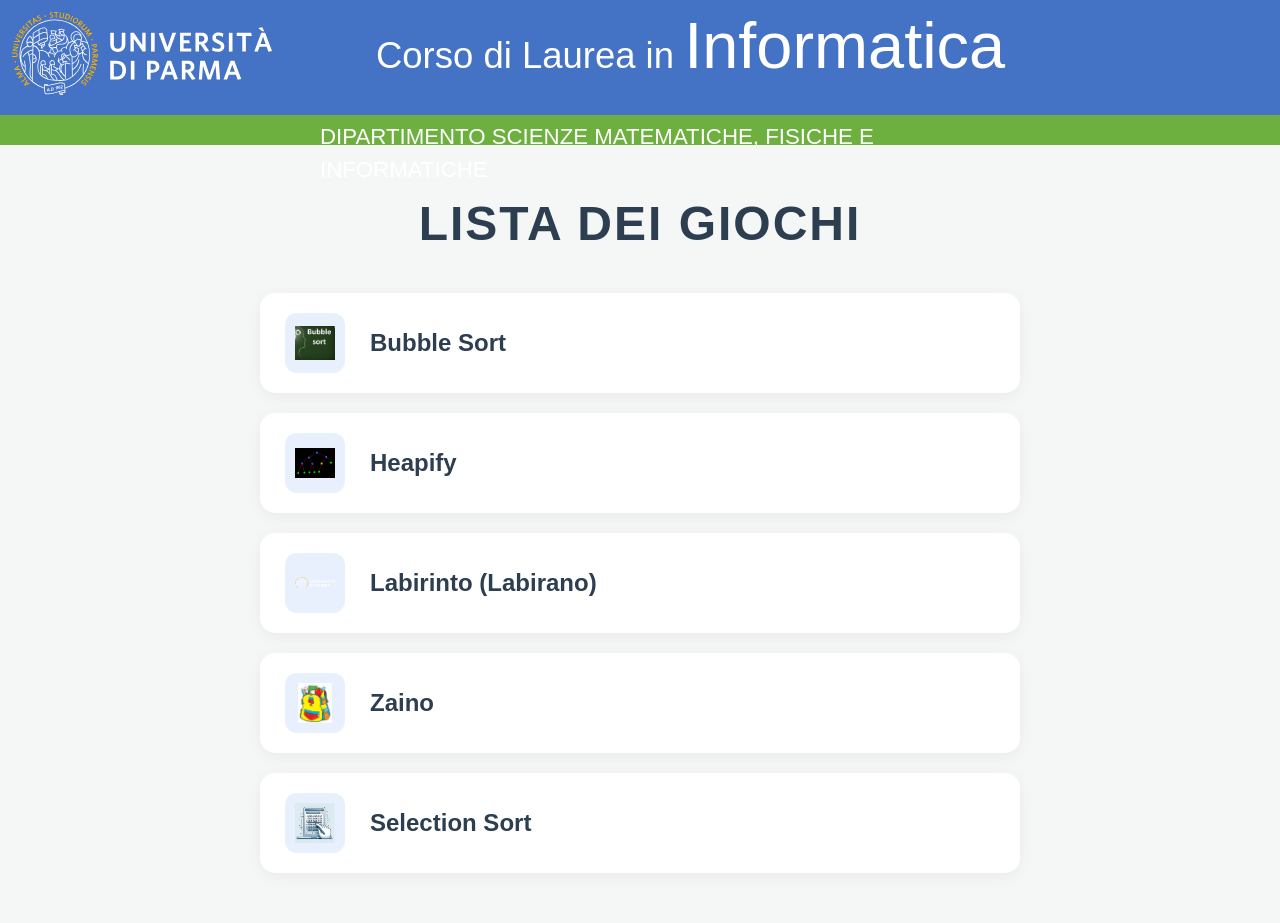
<file: index.html>
<!DOCTYPE html>
<html lang="en">
<head>
    <meta charset="UTF-8">
    <meta name="viewport" content="width=device-width, initial-scale=1.0">
    <meta http-equiv="X-UA-Compatible" content="IE=edge">
    <title>Sfida l'algoritmo</title>
      <link
      rel="icon"
      type="image/ico"
      href="https://francescorosi3.github.io/NotteRicercatori/logo%20-%20Copia.png"
    />
    <link rel="stylesheet" href="./Sfida l&#39;algoritmo_files/css" />
    <script src="./Sfida l&#39;algoritmo_files/jquery-3.6.0.min.js.download"></script>
    <script src="./Sfida l&#39;algoritmo_files/jquery-ui.js.download"></script>
    <link href="https://cdn.jsdelivr.net/npm/bootstrap@5.3.8/dist/css/bootstrap.min.css" rel="stylesheet" integrity="sha384-sRIl4kxILFvY47J16cr9ZwB07vP4J8+LH7qKQnuqkuIAvNWLzeN8tE5YBujZqJLB" crossorigin="anonymous">
    <link rel="stylesheet" href="sfida.css">
</head>
<body>
    <header>
      <div id="cont">
        <a
          href="./index.html"
        >
          <img
            id="id_logo"
            src="./Sfida l&#39;algoritmo_files/logo.svg"
            style="width: 260px"
          />
        </a>
        <p id="uno" style="margin-top: 5px">
          Corso di Laurea in <span id="due"> Informatica</span>
        </p>
      </div>
    </header>
     <div class="subheader">
      <span>DIPARTIMENTO SCIENZE MATEMATICHE, FISICHE E INFORMATICHE</span>
    </div>
        <!-- start here -->
    <div class="container">
   <div class="title"><h1>Lista dei giochi</h1></div>
   <div class="game-list">
    <div class="game-item" id="bubble">
        <div class="icon-container">
            <img src="./BUBBLE SORT_files/Pasted image.png" alt="Bubble Sort">
        </div>
        <span class="game-name">Bubble Sort</span>
    </div>
    
    <div class="game-item" id="heap">
        <div class="icon-container">
            <img src="./HEAP SORT_files/Pasted image.png" alt="Heap Sort">
        </div>
        <span class="game-name">Heapify</span>
    </div>

    <div class="game-item" id="labirano">
        <div class="icon-container">
            <img src="./labirinto/icons/logo.svg" alt="Labirano">
        </div>
        <span class="game-name">Labirinto (Labirano)</span>
    </div>

    <div class="game-item" id="zaino">
        <div class="icon-container">
            <img src="./Zaino_Game/Pasted image.png" alt="Zaino Game">
        </div>
        <span class="game-name">Zaino</span>
    </div>

    <div class="game-item" id="selection">
        <div class="icon-container">
            <img src="./SELECTION SORT_files/Screenshot from 2025-12-06 21-57-52.png" alt="Selection Sort">
        </div>
        <span class="game-name">Selection Sort</span>
    </div>
</div>

      

   </div>
      <!-- end here  -->

    

    <script src="./sfida.js" ></script>
</body>
</html>
</file>
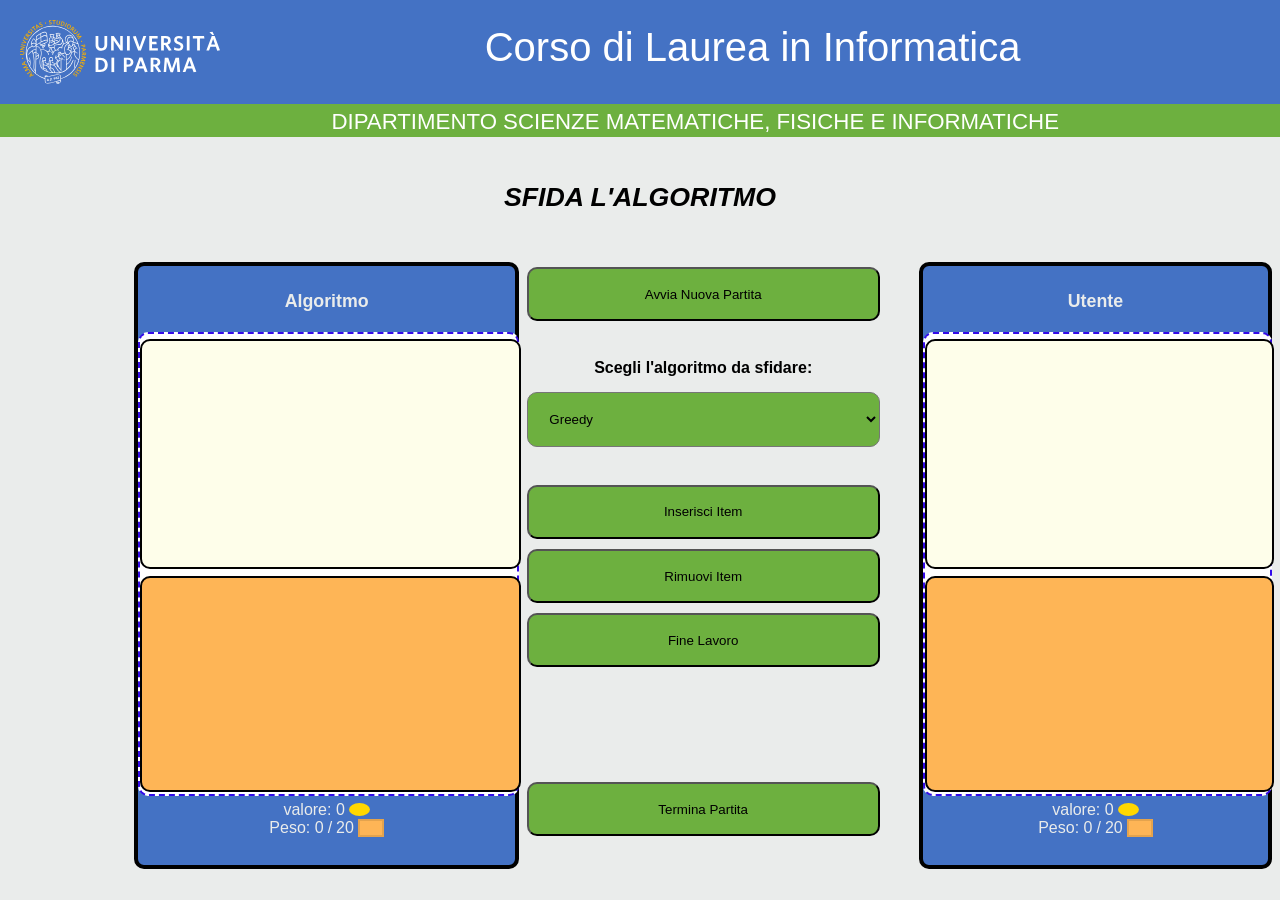
<file: Zaino_Game/index.html>
<!DOCTYPE html>
<html>
    <head>
        <title>Problema dello zaino</title>
        <meta charset="UTF-8">
        <link rel="stylesheet" href="index.css">
        <link rel="stylesheet" href="style.css">
    </head>


    <body>
        
        <header>
            <div id="cont">
                <a href="../index.html">
                    <img id="id_logo" src="assets/img/logo.svg">
                </a>  
            </div>    
            <div id="univ" style="text-align:center">
                    Corso di Laurea in Informatica 
            </div>    
            
        
        </header>

        <div class="subheader">

            DIPARTIMENTO SCIENZE MATEMATICHE, FISICHE E INFORMATICHE

        </div>

        <div class="title">SFIDA L'ALGORITMO</div>
        


        <div class="container">

            <div class="player-section" id="algo-section">
                <h2>Algoritmo</h2>

                <div class="game-space" id="space-algo">
                    <div class="itemContainer" id="algo-items"></div>
                    <div class="backpack" id="algo-backpack"></div>
                </div>

                <div class="info-panel">
                    valore: <span class="valori-display"><span id="algo-value">0</span><span class="coin"></span></span><br>
                    Peso: <span class="valori-display"><span id="algo-weight">0</span> / <span id="max-weight">20</span><span class="peso-cell"></span></span>
                </div>
            </div>

            <div class="controls">
                
                <button id="start-game">Avvia Nuova Partita</button><br>
                <label for="algorithmSelect" style="font-weight: bold; display: block; margin-bottom: 5px;">
                    Scegli l'algoritmo da sfidare:
                </label>
                <select id="algorithmSelect">
                    <option value="greedy">Greedy</option>
                    <option value="dp">Programmazione Dinamica</option>
                    <!--<option value="branch_bound">Branch and Bound</option>-->
                </select><br>
                
                <button id="insert-item">Inserisci Item</button>
                <button id="remove-item">Rimuovi Item</button>
                <button id="end-work">Fine Lavoro</button>    
                <div class="message">
                    <div id="message1"><p></p></div>
                    <div id="game-results"><p ></p></div>
                </div>
                <button id="endGame">Termina Partita</button>
            </div>

            <div class="player-section" id="user-section">
                <h2>Utente</h2>

                <div class="game-space" id="space-user">
                    <div class="itemContainer" id="user-items"></div>
                    <div class="backpack" id="user-backpack"></div>
                </div>

                <div class="info-panel">
                    valore: <span class="valori-display"><span id="user-value">0</span><span class="coin"></span></span><br>
                    Peso: <span class="valori-display"><span id="user-weight">0</span> / <span id="max-weight">20</span><span class="peso-cell"></span></span>
                </div>

            </div>
        </div>      
        
        
        <script src="main.js"></script>

    </body>
    
</html>
</file>
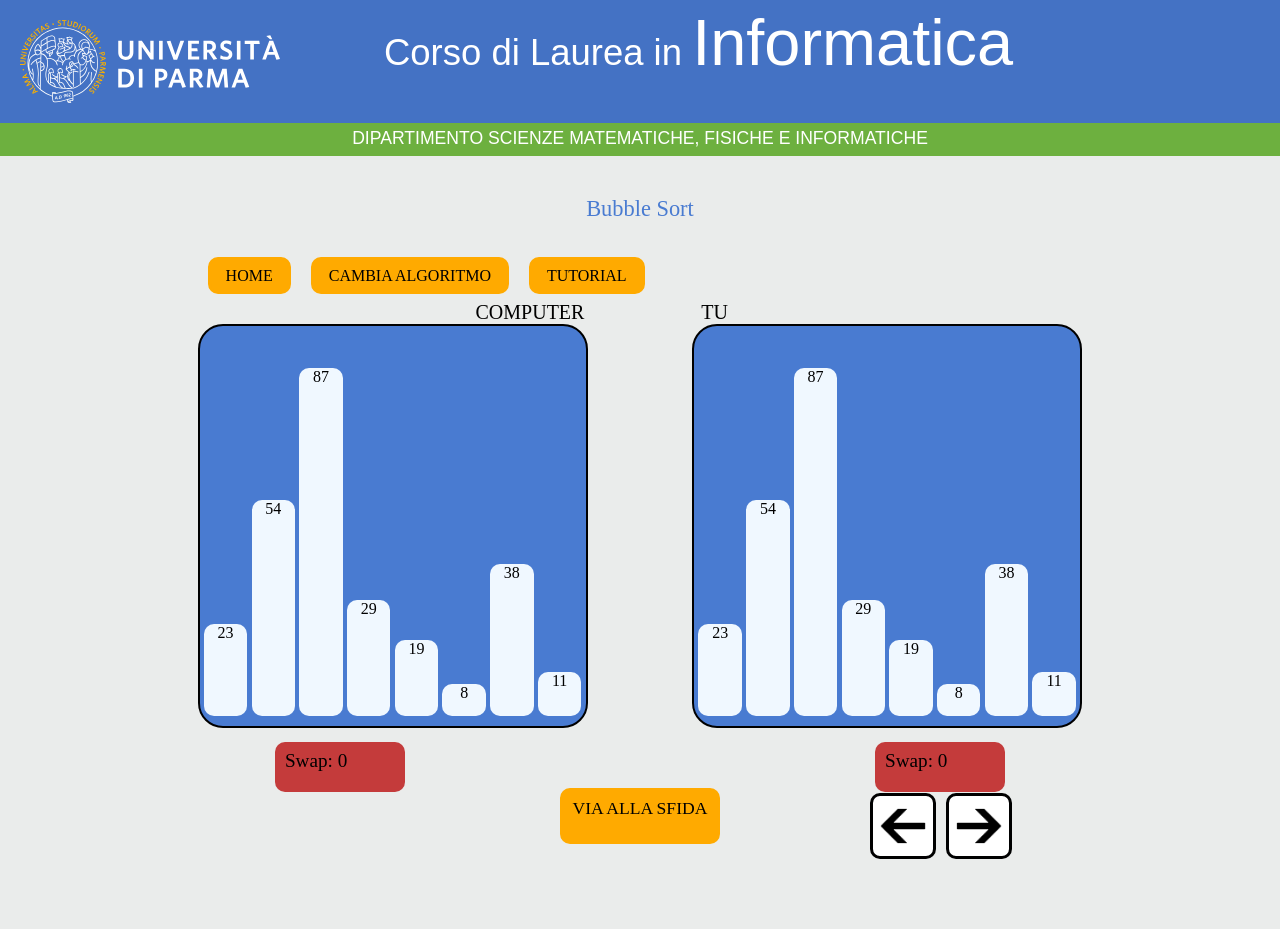
<file: BUBBLE SORT_files/BUBBLE SORT.html>
<!DOCTYPE html>
<!-- saved from url=(0070)https://francescorosi3.github.io/NotteRicercatori/grid/bubblesort.html -->
<html><head><meta http-equiv="Content-Type" content="text/html; charset=UTF-8"> 
        <title>BUBBLE SORT</title>
        
        <link rel="icon" type="image/ico" href="https://francescorosi3.github.io/NotteRicercatori/logo%20-%20Copia.png">
        <link rel="stylesheet" href="gioco.css">
        <link rel="stylesheet" href="stileHeader.css">

        <!-- <link rel="stylesheet" href="stileIndex.css">
        <link rel="stylesheet" href="stileGioco.css"> -->
        <link rel="stylesheet" href="css">
        <script src="jquery-3.6.0.min.js.download"></script>
        <script src="jquery-ui.js.download"></script>
    </head>
    <body cz-shortcut-listen="true" data-new-gr-c-s-check-loaded="14.1264.0" data-gr-ext-installed="">
        <header>
            <div id="cont">
                <a href="../index.html">
                    <img id="id_logo" src="logo.svg" style="width: 260px;">
                </a>                        
                <p id="uno" style="margin-top: 5px;"> Corso di Laurea in <span id="due"> Informatica</span></p>
            </div>
        </header>
        <div class="subheader"><span>DIPARTIMENTO SCIENZE MATEMATICHE, FISICHE E INFORMATICHE</span></div>

        <!-- //////////////        elementi aggiuntivi    ////////////////////////////////////////////// -->
        <div id="vai" class="vai_pc" style="display: none;"> VIA!</div>
        <p id="wait" style="height:1px; width:1px; position:absolute;"></p>

        <div class="tutorial" id="t1" style="margin-left: 772.5px; display: none;"> 
            <div class="tutorial_header">
                Tutorial
                <button class="chiudi"> X </button>
            </div>

            <div class="tutorialcontainer">
                <div class="testotutorial" style="font-size:1.5ch;">
                    <p></p>
                    Clicca su uno degli elementi del riquadro con scritto TU
                    <p>Poi Clicca sulle frecce <img src="frecciasx.png" style="width:24px;"><img src="freccia1.png" style="width:24px;"> per spostarlo, </p>
                    <p>oppure premi i pulsanti sulla tastiera del tuo pc</p>
                </div>
                <div class="fototutorial">
                    <img src="tutorial1.gif" style="width:100%;">
                </div>
                <div class="avantitutorial"><button class="avanti"> AVANTI </button></div>
                <div class="indietrotutorial"><button class="indietro"> INDIETRO </button></div>
            </div>


        </div>

        <div class="tutorial" id="t2" style="margin-left: 772.5px; display: none;"> 
            <div class="tutorial_header">
                Tutorial
                <button class="chiudi"> X </button>
            </div>

            <div class="tutorialcontainer">
                <div class="testotutorial">
                    <p>L'obiettivo è quello di ordinare gli elementi in ordine dal più piccolo al più grande prima che lo faccia il computer</p>
                    <p>Premi VIA ALLA SFIDA per iniziare la sfida contro l'algoritmo</p> 
                    <p>Vince chi impiega meno mosse [swap]. </p>
                    <br> Buon Divertimento!
                </div>
                <div class="fototutorial">
                    <img src="ordinato.png" style="width:100%;border-radius:15px;padding-top:35px;">
                </div>
                <div class="avantitutorial" style="padding-top:105px;"><button class="gioca"> GIOCA </button></div>
                <div class="indietrotutorial" style="padding-top:105px;"><button class="indietro"> INDIETRO </button></div>
            </div>

        </div>

        <div id="risultato" style="display: none;">
            <button id="riprova">Riprova</button>
            <a href="https://francescorosi3.github.io/NotteRicercatori/grid/funzionamentoB.html"> <button id="scopri"> Scopri il funzionamento</button> </a>
        </div>

<!-- /////////////////////////////////////////////////////////////////////////////////////////////////////// -->
        

<div class="grid-container" style="margin: 2% 15%;">
            <div class="titolo">Bubble  Sort</div>
            <div class="pulsanti"> 
                <a href="../index.html">HOME</a>
                <a href="../index.html"> CAMBIA ALGORITMO </a>
                <div id="tutorial"> TUTORIAL </div>
            </div>

            <div class="indicatore">
                <span id="computer">COMPUTER </span> <span id="tu">TU </span>
            </div>

            <div class="spazio"> </div> 

            <div class="gioco" id="cpu">
                <div class="obj" id="10" ord="10" dist="0" style="width: 87.1875px; margin-left: 8.61111px; height: 92px; margin-top: 298px;">23</div>
                <div class="obj" id="20" ord="20" dist="0" style="width: 87.1875px; margin-left: 104.41px; height: 216px; margin-top: 174px;">54</div>
                <div class="obj" id="30" ord="30" dist="0" style="width: 87.1875px; margin-left: 200.208px; height: 348px; margin-top: 42px;">87</div>
                <div class="obj" id="40" ord="40" dist="0" style="width: 87.1875px; margin-left: 296.007px; height: 116px; margin-top: 274px;">29</div>
                <div class="obj" id="50" ord="50" dist="0" style="width: 87.1875px; margin-left: 391.806px; height: 76px; margin-top: 314px;">19</div>
                <div class="obj" id="60" ord="60" dist="0" style="width: 87.1875px; margin-left: 487.604px; height: 32px; margin-top: 358px;">8</div>
                <div class="obj" id="70" ord="70" dist="0" style="width: 87.1875px; margin-left: 583.403px; height: 152px; margin-top: 238px;">38</div>
                <div class="obj" id="80" ord="80" dist="0" style="width: 87.1875px; margin-left: 679.201px; height: 44px; margin-top: 346px;">11</div>
            </div>  

            <div class="gioco" id="user">
                <div class="elem" id="1" ord="1" dist="0" style="width: 87.1875px; margin-left: 8.61111px; height: 92px; margin-top: 298px;">23</div>
                <div class="elem" id="2" ord="2" dist="0" style="width: 87.1875px; margin-left: 104.41px; height: 216px; margin-top: 174px;">54</div>
                <div class="elem" id="3" ord="3" dist="0" style="width: 87.1875px; margin-left: 200.208px; height: 348px; margin-top: 42px;">87</div>
                <div class="elem" id="4" ord="4" dist="0" style="width: 87.1875px; margin-left: 296.007px; height: 116px; margin-top: 274px;">29</div>
                <div class="elem" id="5" ord="5" dist="0" style="width: 87.1875px; margin-left: 391.806px; height: 76px; margin-top: 314px;">19</div>
                <div class="elem" id="6" ord="6" dist="0" style="width: 87.1875px; margin-left: 487.604px; height: 32px; margin-top: 358px;">8</div>
                <div class="elem" id="7" ord="7" dist="0" style="width: 87.1875px; margin-left: 583.403px; height: 152px; margin-top: 238px;">38</div>
                <div class="elem" id="8" ord="8" dist="0" style="width: 87.1875px; margin-left: 679.201px; height: 44px; margin-top: 346px;">11</div>
            </div>


            <div class="footer">
                <div id="swap1"> Swap: 0</div>
                <div id="via">VIA ALLA SFIDA </div>
                <div id="swap2">Swap: <span id="sswap2">0</span>
                    <br>
                    <div class="comandi">
                        <br>
                        <img id="sx" src="frecciasx.png">
                        <img id="dx" src="freccia1.png">
                    </div>
                </div>
            </div>
        </div>



        





          
        <script>
            var stop;
            var slide_tutorial=1;
            var fermitutti=false;
            var iniziato=false;
            var elemento_selezionato=false;
            
            var bubblesort=true;
            var selectionsort;
            var swap_utente=0;
            var swap_cpu=0;
              
            var id_attivo, ord_attivo, dist_attivo, val_attivo;
            var id_altro, ord_altro, dist_altro, val_altro, spost;
              
            var n_elem=8;//////////////////////////ocioooo
              
            var valore, altezza, alt_tot, dim_tot, dim_unit, fatt,spazio,spazio_singolo;
            var perc=100/n_elem;/////anche qua andra' cambiato  ^^
              
              // var usate da algoritmi
            var id_at, ord_at, dist_at, val_at;
            var id_sx, ord_sx, dist_sx, val_sx;
            var min, id_min, ord_min, dist_min, spostamento;
            var i=10;
            var j;
            var temp=0;

            ///////////////////////////////////// CARICAMENTO PAGINA //////////////////////////////////////////////////

            if(parseInt($("#id_logo").css('width').slice(0,-2))<150){
                $("#id_logo").css('width','260px');       
            } 

             if(parseInt($("html").css('width').slice(0,-2))>1200){
                //se sono su pc
                $(".grid-container").css('margin','2% 15%');
                $("#uno").css('margin-top','5px');
                $(".subheader").html("<span>DIPARTIMENTO SCIENZE MATEMATICHE, FISICHE E INFORMATICHE</span>");
                $("#vai").addClass("vai_pc");
             }
             else{ //se sono su tablet cell
                $(".grid-container").css('width','100%');
                $(".grid-container").css('margin-left','5%');
                $(".subheader").addClass('shp');
                $(".pulsanti").children().css('font-size','2.6ch');
                $(".titolo").css('font-size','3.2ch');

                $("#user").css('margin-left','-15%');
                $("#cpu").css('margin-right','-15%');
                $(".gioco").css('font-size','2.4ch');

                $("#via").css('font-size','2.6ch');

                $(".tutorial").css('margin-left','50px');

                $("#vai").addClass("vai_smart");
                $("#vai").css('line-height',$("#vai").css('height'));

                $("#risultato").css('height','fit-content');
                $("#risultato").css('padding-bottom','20px');
            }
            ////////////////////////////////////////////////////////////////////////////////////

            $("#vai").fadeOut(1);
            $("#risultato").fadeOut(1);
            $(".tutorial").fadeOut(1);

            function set_dim(){    //potrei togliere la funzione per alleggerirlo
                dim_tot=$("#user").css('width');
                dim_unit=parseInt(dim_tot)/n_elem*0.9;//90%
                spazio_singolo=parseInt(dim_tot)/(n_elem-(-1))*0.10;//10%
                spazio=spazio_singolo;
                
                alt_tot=$("#user").css('height');
                alt_tot=parseInt(alt_tot.slice(0,-2));
            };

            set_dim();
            //larghezza
            for(i=1;i<=n_elem;i++){
                $("#"+i).css('width',dim_unit+'px');
                $("#"+i).css('margin-left',spazio+'px');

                $("#"+(i*10)).css('width',dim_unit+'px');
                $("#"+(i*10)).css('margin-left',spazio+'px');

                spazio+=dim_unit+spazio_singolo;
            }

            //altezze
            for(i=1;i<=n_elem;i++){
                valore=$(".elem:nth-child("+i+")").html();
                altezza=alt_tot*valore/100;
                $(".elem:nth-child("+i+")").css("height",""+altezza+"px");
                $(".elem:nth-child("+i+")").css("margin-top",""+alt_tot-altezza-10+"px");

                valore=$(".obj:nth-child("+i+")").html();
                altezza=alt_tot*valore/100;
                $(".obj:nth-child("+i+")").css("height",""+altezza+"px");
                $(".obj:nth-child("+i+")").css("margin-top",""+alt_tot-altezza-10+"px");
            }


            function disattiva_pulsanti(){
                fermitutti=true;
                $("#sx").css('opacity','30%');
                $("#dx").css('opacity','30%');
            };
        
            function attiva_pulsanti(){
                fermitutti=false;
                $("#sx").css('opacity','100%');
                $("#dx").css('opacity','100%');
            };

            function reset(){
                swap_utente=0;
                swap_cpu=0;
                $("#swap1").html("Swap: "+swap_cpu);
                $("#sswap2").html(swap_utente);
        
                for(i=1;i<=n_elem;i++){
                    $("#"+i).attr('dist',0);
                    $("#"+i).animate({left: '0px'});
                    $("#"+i).css('background-color','aliceblue');
                    $("#"+i).attr('ord',i);
                }
                            
                for(i=10;i<=n_elem*10;i+=10){
                    $("#"+i).attr('dist',0);
                    $("#"+i).animate({left: '0px'});
                    $("#"+i).css('background-color','aliceblue');
                    $("#"+i).attr('ord',i);
                }
                            
                j=undefined;
                temp=20;
                id_attivo=undefined;
                ord_attivo=undefined;
                dist_attivo=undefined;
                dist_altro=undefined;
                spost=undefined;
                dist_min=undefined;
                i=0;
            }
        
            //parto col tutorial non visibile
            $(".tutorial").fadeOut(1);
            var margine=$("html").css('width');
            margine=parseInt(margine.slice(0,-2));
            margine=(margine-1000)/2;
            $(".tutorial").css('margin-left',margine+'px');


            $("#tutorial").click(function(){
                fermitutti=true;
                $("header").animate({opacity: "70%"},800);
                $("#subheader").animate({opacity: "70%"},800);
                $(".grid-container").animate({opacity: "30%"},800);
                $("#t"+slide_tutorial).fadeIn(800);
                $(".chiudi").fadeIn(800);
            });

            $(".chiudi").on({

                click:function(){
                    $(".tutorial").fadeOut(400);
                    $("header").animate({opacity: "100%"},800);
                    $("#subheader").animate({opacity: "100%"},800);
                    $(".grid-container").animate({opacity: "100%"},800);
                    fermitutti=false;
                    slide_tutorial=1;
                }
            });

            $(".gioca").on({

                mouseenter:function(){
                    $(this).css('color','#497BD1');
                    $(this).css('background-color','white');
                },

                mouseleave:function(){
                    $(this).css('color','white');
                    $(this).css('background-color','#497BD1');
                },

                click:function(){
                    $(".tutorial").fadeOut(400);
                    $(".tutorial").fadeOut(400);
                    $("header").animate({opacity: "100%"},800);
                    $("#subheader").animate({opacity: "100%"},800);
                    $(".grid-container").animate({opacity: "100%"},800);
                    fermitutti=false;
                    slide_tutorial=1;
                }
            });

            $(".avanti").on({
                
                mouseenter:function(){
                    $(this).css('color','#497BD1');
                    $(this).css('background-color','white');
                },

                mouseleave:function(){
                    $(this).css('color','white');
                    $(this).css('background-color','#497BD1');
                },
                
                click:function(){
                    $("#t"+slide_tutorial).fadeOut(200);
                    slide_tutorial++;
                    $("#t"+slide_tutorial).fadeIn(200);
                }
            });

            $(".indietro").on({
                mouseenter:function(){
                    $(this).css('color','#497BD1');
                    $(this).css('background-color','white');
                },

                mouseleave:function(){
                    $(this).css('color','white');
                    $(this).css('background-color','#497BD1');
                },

                click:function(){
                    if(slide_tutorial>1){
                        $("#t"+slide_tutorial).fadeOut(200);
                        slide_tutorial--;
                        $("#t"+slide_tutorial).fadeIn(200);
                    }
                    else{
                        $(".tutorial").fadeOut(400);
                        $("header").animate({opacity: "100%"},800);
                        $("#subheader").animate({opacity: "100%"},800);
                        $(".grid-container").animate({opacity: "100%"},800);
                        fermitutti=false;
                    }
                }
            });


            $(".elem").click(function(){
                if(fermitutti==false){
                    id_attivo=$(this).attr("id");
                    ord_attivo=$(this).attr("ord");
                    dist_attivo=$(this).attr("dist");
                    
                    elemento_selezionato=true;
                    spost=0;
                    
                    $(this).css("background-color","rgb(238,156,54)");
                    $(this).nextUntil(":last").css("background-color","aliceblue");
                    $(this).prevUntil(":first").css("background-color","aliceblue");
                }
            });

            $("#sx").click(function(){
                if(fermitutti==false && elemento_selezionato==true)
                    Sinistra();
            });
            $("#dx").click(function(){
                if(fermitutti==false && elemento_selezionato==true)
                    Destra();
            });

            function Sinistra(){
                //set_dim();
                if(stop==1)
                    return false;
                if(fermitutti==false && elemento_selezionato==true){
                    if(ord_attivo!=1){

                        disattiva_pulsanti();
                        swap_utente++;
                        $("#sswap2").html(swap_utente);

                        ord_altro=ord_attivo-1;
                        id_altro=$("[ord="+ord_altro+"]").attr("id");
                        dist_altro=$("[ord="+ord_altro+"]").attr("dist");
                        dist_attivo=dist_attivo-dim_unit-spazio_singolo;
                        dist_altro=+dist_altro + +dim_unit + +spazio_singolo;
                        
                        //animazione
                        $("#"+id_attivo).animate({left: ''+ dist_attivo +'px'},700);
                        $("[ord="+ ord_altro +"]").animate({left: ''+dist_altro+'px'},700);
                        
                        //aggiornamento ordinamento
                        $("#"+id_attivo).attr("ord",ord_altro);
                        $("#"+id_altro).attr("ord",ord_attivo);
                        ord_attivo=ord_attivo-1;
                        
                        //aggiornamento distanze
                        $("#"+id_attivo).attr("dist",dist_attivo);
                        $("#"+id_altro).attr("dist",dist_altro);
                        
                        
                        
                        //passo della cpu
                        if(!is_sorted(10)){
                            BubbleSort();
                            $("#wait").toggle(400,function(){
                                attiva_pulsanti();
                            });
                        }
                        else{
                            $("#wait").toggle(500,function(){
                                attiva_pulsanti();
                            });
                        }

                        if(is_sorted(1)){
                            BubbleSort();
                            finito();
                        }
                    } 
                }
            };

            function Destra(){
                //disattiva_pulsanti();
                if(stop==1)
                    return false;
                set_dim();
                if(fermitutti==false && elemento_selezionato==true){
                    if(ord_attivo!=n_elem){
                        disattiva_pulsanti();
                        swap_utente++;
                        $("#sswap2").html(swap_utente);
                        
                        ord_altro=+ord_attivo + +1;
                        id_altro=$("[ord="+ord_altro+"]").attr("id");
                        dist_altro=$("[ord="+ord_altro+"]").attr("dist");
                        dist_attivo=+dist_attivo + +dim_unit + +spazio_singolo;
                        dist_altro=dist_altro-dim_unit-spazio_singolo;
        
                        //animazione
                        $("#"+id_attivo).animate({left: ''+ dist_attivo +'px'},700);
                        $("[ord="+ ord_altro +"]").animate({left: ''+dist_altro+'px'},700);
                        
                        //aggiornamento ordinamento
                        $("#"+id_attivo).attr("ord",ord_altro);
                        $("#"+id_altro).attr("ord",ord_attivo);
                        ord_attivo= +ord_attivo + +1;
                        
                        //aggiornamento distanze
                        $("#"+id_attivo).attr("dist",dist_attivo);
                        $("#"+id_altro).attr("dist",dist_altro);
                        
                        
                        if(is_sorted(1)){
                            BubbleSort();
                            finito();                       
                        }
                        
                        //passo della cpu
                        if(!is_sorted(10)){
                            BubbleSort();
                            $("#wait").toggle(400,function(){
                                attiva_pulsanti();
                            });
                        }
                        else{
                            $("#wait").toggle(600,function(){
                                attiva_pulsanti();
                            });
                        }
                    }
                }
            };

            document.onkeydown = function(e) {
                switch(e.which) {
                    case 37: 
                    if(fermitutti==false && elemento_selezionato==true)
                        Sinistra();
                    break;
                
                    case 39: 
                    if(fermitutti==false && elemento_selezionato==true)
                        Destra();
                    break;
                
                    // case 13: // enter
                    // if(fermitutti==true){
                    //     $("#intro").fadeOut(500);
                    //     $("header").animate({opacity: "70%"},800);
                    //     $("#subheader").animate({opacity: "70%"},800);
                    //     $(".grid-container").animate({opacity: "30%"},800);
                    //     fermitutti=false;
                    // }
                    // break;
                
                    default: return; // exit this handler for other keys
                }e.preventDefault(); // prevent the default action (scroll / move caret)
            };
            
            
            
            function BubbleSort(){
                if(iniziato==false || is_sorted(10))
                    return false;
                j=temp;
                for(i;i<=100;i+=10){ 
                    for(j;j<=(n_elem*10);j=j+10){
                        ord_at=j;
                        ord_sx=j-10;
                        
                        val_at=parseInt($("[ord="+ ord_at +"]").html());
                        val_sx=parseInt($("[ord="+ ord_sx +"]").html());
                        
                        if(val_at<val_sx){ //se devo fare lo swap                            
                            swap_cpu++;
                            $("#swap1").html("Swap: "+swap_cpu);
                            
                            id_at=$("[ord="+ ord_at +"]").attr('id');
                            id_sx=$("[ord="+ ord_sx +"]").attr('id');
                            
                            dist_at=$("#"+id_at).attr("dist");
                            dist_sx=$("#"+id_sx).attr("dist");
                            
                            dist_at=dist_at-dim_unit-spazio_singolo; //l'elem a destra deve indietreggiare di dim_unit
                            dist_sx=+dist_sx + +dim_unit + +spazio_singolo;// l'elem a sx deve avanzare di dim_unit
                            
                            //colorazione elem swappati
                            $("#"+id_at).css("background-color","#C43B3B"); 
                            $("#"+id_sx).css("background-color","#C43B3B"); 
                            
                            //animazione dello swap
                            $("#wait").toggle(150,function(){
                                $("#"+id_at).animate({left: ''+ dist_at +'px'},500);
                                $("#"+id_sx).animate({left: ''+dist_sx+'px'},500);
                            });
                            
                            //aggiornamento ordine
                            $("#"+id_at).attr("ord",ord_sx);
                            $("#"+id_sx).attr("ord",ord_at);
                            
                            //aggiorno distanze
                            $("#"+id_at).attr("dist",dist_at);
                            $("#"+id_sx).attr("dist",dist_sx);
                            
                            $("#wait").toggle(700,function(){
                                $("#"+id_at).css("background-color","aliceblue"); //////aliceblue
                                $("#"+id_sx).css("background-color","aliceblue"); //////aliceblue
                            });
                            
                            if(j>=80){
                                temp=20;
                                i+=10;
                            }else{
                                temp=j+10;
                            }                                               
                            return;
                        }  
                    }                
                    if(j>=80){
                        j=20;
                        i+=10;
                    }
                }
                //attiva_pulsanti();
            }

            function is_sorted(x){
                for(sor=x;sor<(n_elem*x);sor+=x){ //se e' cpu fa da 10 a 70 incrementandosi di 10 altrimenti da 1 a 7 incrementandosi di 1
                if( parseInt( $("[ord="+ sor +"]").html() ) > parseInt( $("[ord="+ (+sor + +x) +"]").html() ) )
                    return false;
                }
                return true;
            }

            function finito(){
                stop=1;
                if(swap_cpu >= swap_utente)
                    utente_vince();
                else
                    cpu_vince();     
            }

            function cpu_vince(){
                $("#risultato").prepend("<h1> Hai Perso.. </h1> <h2>Le tue Mosse:"+swap_utente+" </h2><h2>Mosse del computer:"+swap_cpu+" </h2><h3> Vuoi riprovare? </h3> ");///////////non funzona il tasto riprova
                $("#risultato").css('background-color','#C43B3B');
                $("#risultato").fadeIn(300);
                
                $("header").animate({opacity: "50%"},300);
                $("#subheader").animate({opacity: "50%"},300);
                $(".grid-container").animate({opacity: "30%"},300);
                fermitutti=true;
            }
        
            function utente_vince(){
                $("#risultato").prepend("<h1> Hai Vinto! </h1> <h2>Le tue Mosse:"+swap_utente+" </h2><h2>Mosse del computer:"+swap_cpu+" </h2><h3> Vuoi riprovare? </h3>"); ///////////non funzona il tasto riprova
                $("#risultato").css('background-color','rgb(109,176,63)');
                $("#risultato").fadeIn(300);

                $("header").animate({opacity: "50%"},300);
                $("#subheader").animate({opacity: "50%"},300);
                $(".grid-container").animate({opacity: "30%"},300);
                fermitutti=true;                
            }

            $("#riprova").click(function(){
                $("#risultato").fadeOut(500);
                $("#general").children().animate({opacity:'100%'},500);
                reset();
                location.reload();
                fermitutti=false;
                // $("#wait").toggle(450,function(){
                //     $("#risultato").html('<button id="riprova">Riprova</button>');
                // });
        
            });







            //sono i pulsanti gialli del menu
            $(".pulsanti").children().on({

                mouseenter:function(){
                    $(this).css("background-color","white");
                    $(this).css("color","#1E3F78");
                },
                mouseleave:function(){
                    $(this).css("background-color","#FFAA00");
                    $(this).css("color","black");
                }
            });

            $("#via").on({
                mouseenter:function(){
                    $(this).css("background-color","white");
                    $(this).css("color","#1E3F78");
                },
                mouseleave:function(){
                    $(this).css("background-color","#FFAA00");
                    $(this).css("color","black");
                },

                click:function(){
                    if(fermitutti==false){
                        $("#vai").fadeIn(0);
                        $("#vai").fadeOut(3000);
                        
                        $("#wait").toggle(2000,function(){
                            $("#via").html("RICOMINCIA");
                        });
                        
                        reset();
                        iniziato=true;
                        elemento_selezionato=false;
                    }
                }

            })

            $(".comandi").children().on({
                mouseenter:function(){
                    $(this).css("opacity","60%");
                },
                mouseleave:function(){
                    $(this).css("opacity","100%");
                }
            })

// var testmob = (/iphone|ipod|android|blackberry|mini|windows\sce|palm/i.test(navigator.userAgent.toLowerCase()));

// //alert(window.navigator.userAgent);
// if (testmob) {
//     /*Si sta utilizzando un dispositivo riconosciuto mobile*/ 
//     console.log("mobile ")
// } else if(/ipad/i.test(navigator.userAgent.toLowerCase())){
//     console.log('tablet');
// }else {
//     /* E' un dispositivo Laptop o desktop non motible*/ 
//     console.log("pc ")
// }
        </script>

    

</body><grammarly-desktop-integration data-grammarly-shadow-root="true"><template shadowrootmode="open"><style>
      div.grammarly-desktop-integration {
        position: absolute;
        width: 1px;
        height: 1px;
        padding: 0;
        margin: -1px;
        overflow: hidden;
        clip: rect(0, 0, 0, 0);
        white-space: nowrap;
        border: 0;
        -moz-user-select: none;
        -webkit-user-select: none;
        -ms-user-select:none;
        user-select:none;
      }

      div.grammarly-desktop-integration:before {
        content: attr(data-content);
      }
    </style><div aria-label="grammarly-integration" role="group" tabindex="-1" class="grammarly-desktop-integration" data-content="{&quot;mode&quot;:&quot;full&quot;,&quot;isActive&quot;:true,&quot;isUserDisabled&quot;:false}"></div></template></grammarly-desktop-integration></html>
</file>
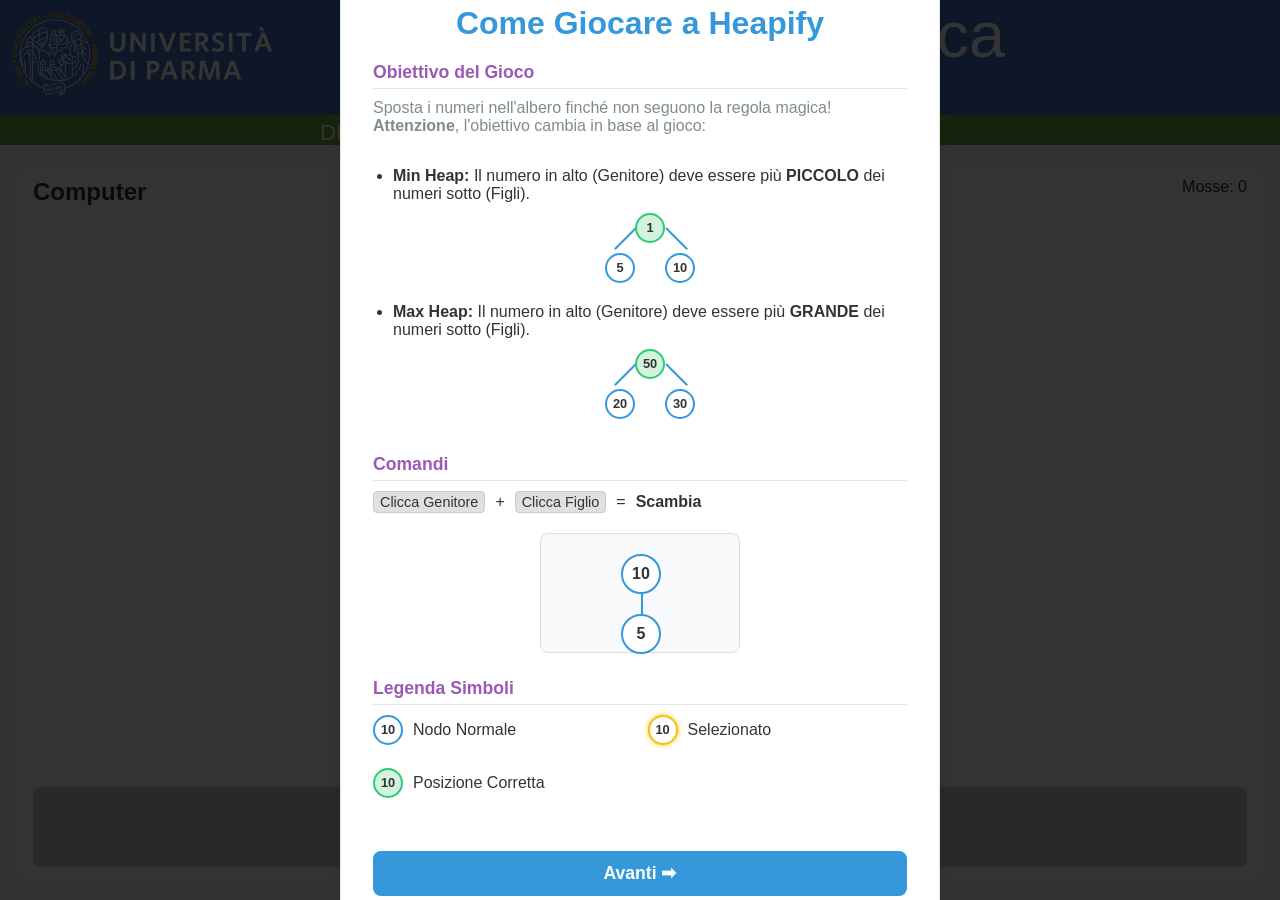
<file: HEAP SORT_files/HEAP SORT.html>
<!DOCTYPE html>
<html lang="en">
<head>
    <meta charset="UTF-8">
    <meta name="viewport" content="width=device-width, initial-scale=1.0">
    <title>Heap Sort Challenge</title>
    <link rel="stylesheet" href="../sfida.css">
    <link rel="stylesheet" href="src/style.css">
</head>
<body>
    <header>
      <div id="cont">
        <a
          href="../index.html"
        >
          <img
            id="id_logo"
            src="../Sfida l&#39;algoritmo_files/logo.svg"
            style="width: 260px"
          />
        </a>
        <p id="uno" style="margin-top: 5px">
          Corso di Laurea in <span id="due"> Informatica</span>
        </p>
      </div>
    </header>
     <div class="subheader">
      <span>DIPARTIMENTO SCIENZE MATEMATICHE, FISICHE E INFORMATICHE</span>
    </div>

    <div class="app-container">
        <div class="game-board">
            <!-- Computer Zone -->
            <div class="computer-zone">
                <div class="zone-header">
                    <h2>Computer</h2>
                    <span class="score">Mosse: <span id="computer-moves">0</span></span>
                </div>
                <div id="computer-heap-container" class="heap-container"></div>
                <div class="sorted-list-container">
                    <div id="computer-sorted-list" class="sorted-list"></div>
                </div>
            </div>

            <!-- Central Controls -->
            <div class="central-controls">
                <div class="control-group">
                    <label for="heap-type" class="control-label">Modalità di Gioco</label>
                    <div class="select-wrapper">
                         <select id="heap-type" class="btn secondary">
                            <option value="min">Min Heap</option>
                            <option value="max">Max Heap</option>
                        </select>
                    </div>
                </div>

                <div class="control-group">
                    <label for="tree-depth" class="control-label">profondità dell'albero</label>
                    <div class="select-wrapper">
                        <select id="tree-depth" class="btn secondary">
                            <option value="1">Profondità 1</option>
                            <option value="2">Profondità 2</option>
                            <option value="3" selected>Profondità 3</option>
                            <option value="4">Profondità 4</option>
                        </select>
                    </div>
                </div>

                <div class="game-actions">
                    <button id="info-btn" class="btn icon-btn" title="Come Giocare">
                        <img src="src/img/info.png" alt="Info" style="width: 100%; height: 100%; object-fit: contain;">
                    </button>
                    <button id="start-btn" class="btn icon-btn" title="Inizia Gioco">
                        <img src="src/img/play.png" alt="Play" style="width: 100%; height: 100%; object-fit: contain;">
                    </button>
                    <!-- Home Button -->
                    <button id="home-btn" class="btn icon-btn" title="Torna alla Home">
                        <img src="src/img/home.png" alt="Home" style="width: 100%; height: 100%; object-fit: contain;">
                    </button>
                    <button id="reset-btn" class="btn icon-btn" title="Ricomincia" disabled>
                        <img src="src/img/restart.png" alt="Reset" style="width: 100%; height: 100%; object-fit: contain;">
                    </button>
                </div>

                <div id="game-status">Seleziona le impostazioni e inizia!</div>
            </div>

            <!-- Player Zone -->
            <div class="player-zone">
                <div class="zone-header">
                    <h2>Il Tuo Albero</h2>
                    <span class="score">Mosse: <span id="player-moves">0</span></span>
                </div>
                <div id="player-heap-container" class="heap-container"></div>
                <div class="sorted-list-container">
                    <div id="player-sorted-list" class="sorted-list"></div>
                </div>
            </div>
        </div>
    </div>

    <!-- Instructions Modal -->
    <div id="instructions-modal" class="modal-overlay">
        <div class="modal instructions-modal-content">
            <h2>Come Giocare a Heapify</h2>
            
            <!-- Step 1: Basics -->
            <div id="instruction-step-1" class="instruction-step">
                <div class="instruction-section">
                    <h3>Obiettivo del Gioco</h3>
                    <p>Sposta i numeri nell'albero finché non seguono la regola magica! <strong>Attenzione</strong>, l'obiettivo cambia in base al gioco:</p>
                    <ul>
                        <li>
                            <strong>Min Heap:</strong> Il numero in alto (Genitore) deve essere più <strong>PICCOLO</strong> dei numeri sotto (Figli).
                            <div class="mini-heap-example">
                                <div class="mini-edge left"></div><div class="mini-edge right"></div>
                                <div class="mini-node root correct">1</div>
                                <div class="mini-node left">5</div>
                                <div class="mini-node right">10</div>
                            </div>
                        </li>
                        <li>
                            <strong>Max Heap:</strong> Il numero in alto (Genitore) deve essere più <strong>GRANDE</strong> dei numeri sotto (Figli).
                            <div class="mini-heap-example">
                                <div class="mini-edge left"></div><div class="mini-edge right"></div>
                                <div class="mini-node root correct">50</div>
                                <div class="mini-node left">20</div>
                                <div class="mini-node right">30</div>
                            </div>
                        </li>
                    </ul>
                </div>

                <div class="instruction-section">
                    <h3>Comandi</h3>
                    <div class="legend-item">
                        <span class="key-mouse">Clicca Genitore</span> + <span class="key-mouse">Clicca Figlio</span> = <strong>Scambia</strong>
                    </div>
                    
                    <div class="swap-demo-container">
                        <div class="demo-edge"></div>
                        <div class="demo-node parent">10</div>
                        <div class="demo-node child">5</div>
                        <!-- Mouse Cursor -->
                        <div class="demo-cursor">
                            <svg viewBox="0 0 24 24" fill="var(--text-color)" stroke="white" stroke-width="1">
                                <path d="M3 3l7.07 16.97 2.51-7.39 7.39-2.51L3 3z"></path>
                            </svg>
                        </div>
                    </div>
                </div>

                <div class="instruction-section">
                    <h3>Legenda Simboli</h3>
                    <div class="legend-grid">
                        <div class="legend-item"><div class="node-preview normal">10</div> <span>Nodo Normale</span></div>
                        <div class="legend-item"><div class="node-preview selected">10</div> <span>Selezionato</span></div>
                        <div class="legend-item"><div class="node-preview correct">10</div> <span>Posizione Corretta</span></div>
                    </div>
                </div>

                <button id="next-step-btn" class="btn primary large">Avanti ➡</button>
            </div>

            <!-- Step 2: Depth Info -->
            <div id="instruction-step-2" class="instruction-step hidden">
                <div class="instruction-section">
                    <h3>Cos'è la Profondità?</h3>
                    <p>La <strong>Profondità</strong> indica quanti livelli ha l'albero. Più è profondo, più numeri ci sono!</p>
                    
                    <div class="depth-example">
                        <div class="mini-tree-depth-2">
                             <!-- Depth Labels -->
                             <div class="depth-label d0">Profondità 0 ➜</div>
                             <div class="depth-label d1">Profondità 1 ➜</div>
                             <div class="depth-label d2">Profondità 2 ➜</div>

                             <!-- Edges -->
                             <div class="mt-edge l1-l"></div><div class="mt-edge l1-r"></div>
                             <div class="mt-edge l2-ll"></div><div class="mt-edge l2-lr"></div>
                             <div class="mt-edge l2-rl"></div><div class="mt-edge l2-rr"></div>

                             <!-- Nodes -->
                             <div class="mt-node root">1</div>
                             <div class="mt-node l1-left">2</div>
                             <div class="mt-node l1-right">3</div>
                             <div class="mt-node l2-1">4</div>
                             <div class="mt-node l2-2">5</div>
                             <div class="mt-node l2-3">6</div>
                             <div class="mt-node l2-4">7</div>
                        </div>
                    </div>
                </div>

                <div class="modal-buttons">
                    <button id="prev-step-btn" class="btn secondary">⬅ Indietro</button>
                    <button id="start-game-btn" class="btn primary">Vai al gioco</button>
                </div>
            </div>
        </div>
    </div>

    <!-- Victory/Info Modal -->
    <div id="modal-overlay" class="modal-overlay hidden">
        <div class="modal">
            <h2 id="modal-title">Title</h2>
            <p id="modal-message">Message</p>
            <button id="modal-close-btn" class="btn primary">Chiudi</button>
        </div>
    </div>

    <script type="module" src="src/main.js"></script>
</body>
</html>
</file>
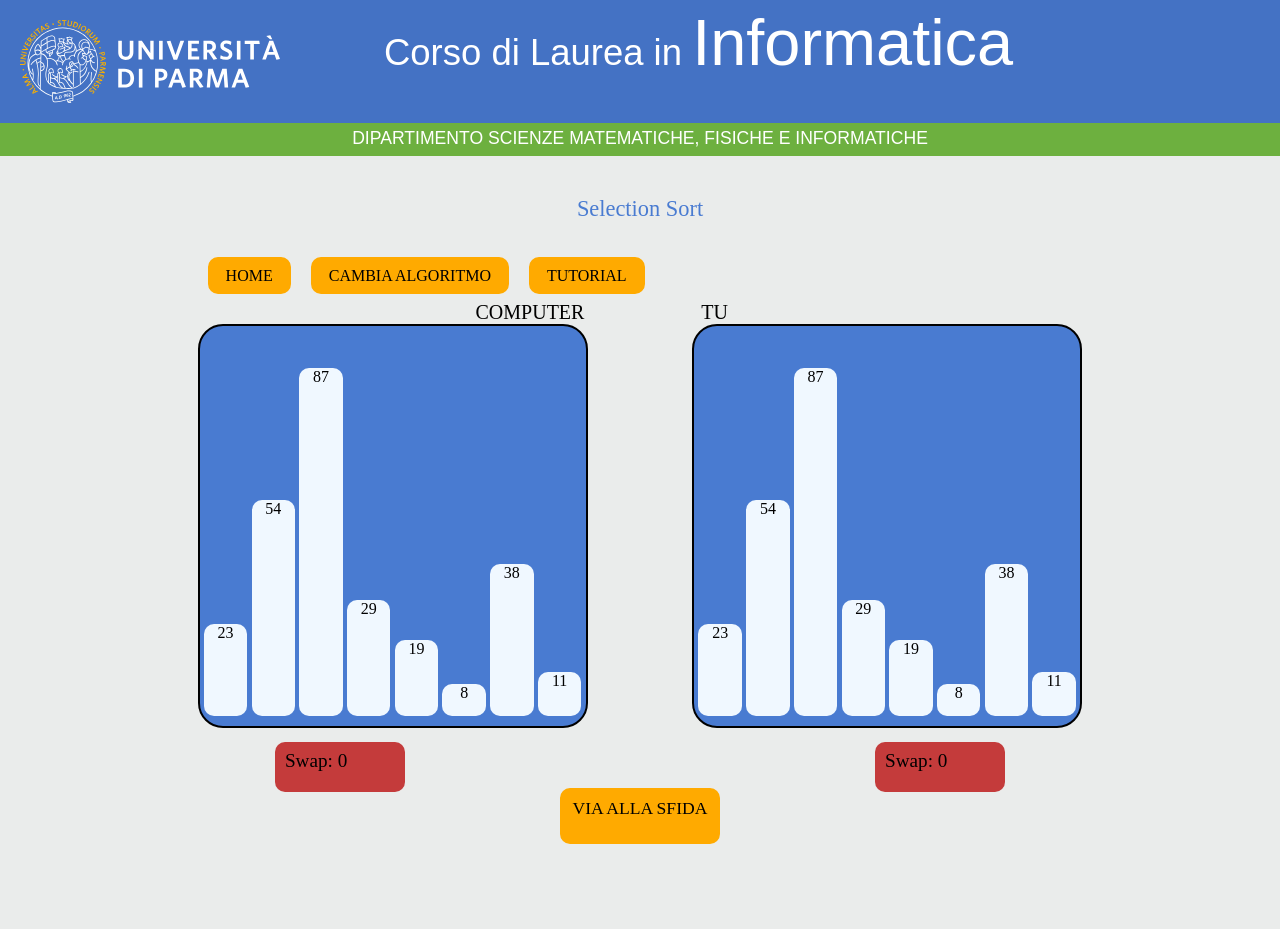
<file: SELECTION SORT_files/SELECTION SORT.html>
<!DOCTYPE html>
<!-- saved from url=(0073)https://francescorosi3.github.io/NotteRicercatori/grid/selectionsort.html -->
<html><head><meta http-equiv="Content-Type" content="text/html; charset=UTF-8"> 
        <title>SELECTION SORT</title>
        
        <link rel="stylesheet" href="gioco.css">
        <link rel="icon" type="image/ico" href="https://francescorosi3.github.io/NotteRicercatori/logo%20-%20Copia.png">
        <link rel="stylesheet" href="stileHeader.css">

        <!-- <link rel="stylesheet" href="stileIndex.css">
        <link rel="stylesheet" href="stileGioco.css"> -->
        <link rel="stylesheet" href="css">
        <script src="jquery-3.6.0.min.js.download"></script>
        <script src="jquery-ui.js.download"></script>
    </head>
    <body cz-shortcut-listen="true" data-new-gr-c-s-check-loaded="14.1264.0" data-gr-ext-installed="">
        <header>
            <div id="cont">
                <a href="../index.html">
                    <img id="id_logo" src="logo.svg" style="width: 260px;">
                </a>                        
                <p id="uno" style="margin-top: 5px;"> Corso di Laurea in <span id="due"> Informatica</span></p>
            </div>
        </header>
        <div class="subheader"><span>DIPARTIMENTO SCIENZE MATEMATICHE, FISICHE E INFORMATICHE</span></div>

        <!-- //////////////        elementi aggiuntivi    ////////////////////////////////////////////// -->
        <div id="vai" class="vai_pc" style="display: none;"> VIA!</div>
        <p id="wait" style="height:1px; width:1px; position:absolute;"></p>

        <div class="tutorial" id="t1" style="margin-left: 772.5px; display: none;"> 
            <div class="tutorial_header">
                Tutorial
                <button class="chiudi"> X </button>
            </div>

            <div class="tutorialcontainer">
                <div class="testotutorial" style="font-size:1.4ch;">
                    <p></p>
                    Seleziona due elementi per volta <br>del riquadro con scritto TU per scambiarli di posizione.
                    <p>Se stai usando un computer, clicca gli elementi con il mouse per selezionarli.</p>
                    <p> Se invece utilizzi uno smartphone o un tablet, puoi premere direttamente su di essi.</p>
                </div>
                <div class="fototutorial">
                    <img src="tutorial2.gif" style="width:100%;">
                </div>
                <div class="avantitutorial"><button class="avanti"> AVANTI </button></div>
                <div class="indietrotutorial"><button class="indietro"> INDIETRO </button></div>
            </div>


        </div>

        <div class="tutorial" id="t2" style="margin-left: 772.5px; display: none;"> 
            <div class="tutorial_header">
                Tutorial
                <button class="chiudi"> X </button>
            </div>

            <div class="tutorialcontainer">
                <div class="testotutorial">
                    <p>L'obiettivo è quello di ordinare gli elementi in ordine dal più piccolo al più grande prima che lo faccia il computer</p>
                    <p>Premi VIA ALLA SFIDA per iniziare la sfida contro l'algoritmo</p> 
                    <p>Vince chi impiega meno mosse [swap]. </p>
                    <br> Buon Divertimento!
                </div>
                <div class="fototutorial">
                    <img src="ordinato.png" style="width:100%;border-radius:15px;padding-top:35px;">
                </div>
                <div class="avantitutorial" style="padding-top:105px;"><button class="gioca"> GIOCA </button></div>
                <div class="indietrotutorial" style="padding-top:105px;"><button class="indietro"> INDIETRO </button></div>
            </div>

        </div>

        <div id="risultato" style="display: none;">
            <button id="riprova">Riprova</button>
            <a href="https://francescorosi3.github.io/NotteRicercatori/grid/funzionamentoS.html"> <button id="scopri"> Scopri il funzionamento</button> </a>
        </div>

<!-- /////////////////////////////////////////////////////////////////////////////////////////////////////// -->
        

<div class="grid-container" style="margin: 2% 15%;">
            <div class="titolo">Selection Sort</div>

            <div class="pulsanti"> 
                <a href="../index.html">HOME</a>
                <a href="../index.html" style="background-color: rgb(255, 170, 0); color: rgb(0, 0, 0);"> CAMBIA ALGORITMO </a>
                <div id="tutorial"> TUTORIAL </div>
            </div>

            <div class="indicatore">
                <span id="computer">COMPUTER </span> <span id="tu"> TU</span>
                
            </div>

            <div class="spazio"> </div> 

            <div class="gioco" id="cpu">
                <div class="obj" id="10" ord="10" dist="0" style="width: 87.1875px; margin-left: 8.61111px; height: 92px; margin-top: 298px;">23</div>
                <div class="obj" id="20" ord="20" dist="0" style="width: 87.1875px; margin-left: 104.41px; height: 216px; margin-top: 174px;">54</div>
                <div class="obj" id="30" ord="30" dist="0" style="width: 87.1875px; margin-left: 200.208px; height: 348px; margin-top: 42px;">87</div>
                <div class="obj" id="40" ord="40" dist="0" style="width: 87.1875px; margin-left: 296.007px; height: 116px; margin-top: 274px;">29</div>
                <div class="obj" id="50" ord="50" dist="0" style="width: 87.1875px; margin-left: 391.806px; height: 76px; margin-top: 314px;">19</div>
                <div class="obj" id="60" ord="60" dist="0" style="width: 87.1875px; margin-left: 487.604px; height: 32px; margin-top: 358px;">8</div>
                <div class="obj" id="70" ord="70" dist="0" style="width: 87.1875px; margin-left: 583.403px; height: 152px; margin-top: 238px;">38</div>
                <div class="obj" id="80" ord="80" dist="0" style="width: 87.1875px; margin-left: 679.201px; height: 44px; margin-top: 346px;">11</div>
            </div>  

            <div class="gioco" id="user">
                <div class="elem" id="1" ord="1" dist="0" style="width: 87.1875px; margin-left: 8.61111px; height: 92px; margin-top: 298px;">23</div>
                <div class="elem" id="2" ord="2" dist="0" style="width: 87.1875px; margin-left: 104.41px; height: 216px; margin-top: 174px;">54</div>
                <div class="elem" id="3" ord="3" dist="0" style="width: 87.1875px; margin-left: 200.208px; height: 348px; margin-top: 42px;">87</div>
                <div class="elem" id="4" ord="4" dist="0" style="width: 87.1875px; margin-left: 296.007px; height: 116px; margin-top: 274px;">29</div>
                <div class="elem" id="5" ord="5" dist="0" style="width: 87.1875px; margin-left: 391.806px; height: 76px; margin-top: 314px;">19</div>
                <div class="elem" id="6" ord="6" dist="0" style="width: 87.1875px; margin-left: 487.604px; height: 32px; margin-top: 358px;">8</div>
                <div class="elem" id="7" ord="7" dist="0" style="width: 87.1875px; margin-left: 583.403px; height: 152px; margin-top: 238px;">38</div>
                <div class="elem" id="8" ord="8" dist="0" style="width: 87.1875px; margin-left: 679.201px; height: 44px; margin-top: 346px;">11</div>
            </div>


            <div class="footer">
                <div id="swap1"> Swap: 0</div>
                <div id="via">VIA ALLA SFIDA </div>
                <div id="swap2">Swap: <span id="sswap2">0</span>
                    <br>
                   
                </div>
            </div>
        </div>



        





          
        <script>
            var ferma=0;
            var slide_tutorial=1;
            var fermitutti=false;
            var iniziato=false;
            var elemento_selezionato=false;

            var swap_utente=0;
            var swap_cpu=0;
              
            var id_attivo, ord_attivo, dist_attivo, val_attivo;
            var id_altro, ord_altro, dist_altro, val_altro, spost;
              
            var n_elem=8;//////////////////////////ocioooo
              
            var valore, altezza, alt_tot, dim_tot, dim_unit, fatt,spazio,spazio_singolo,blocco;
            var perc=100/n_elem;/////anche qua andra' cambiato  ^^
              
              // var usate da algoritmi
            var id_at, ord_at, dist_at, val_at;
            var id_sx, ord_sx, dist_sx, val_sx;
            var min, id_min, ord_min, dist_min, spostamento;
            var i=10;
            var j;
            var temp=0;

            ///////////////////////////////////// CARICAMENTO PAGINA //////////////////////////////////////////////////

            if(parseInt($("#id_logo").css('width').slice(0,-2))<150){
                $("#id_logo").css('width','260px');       
            } 

             if(parseInt($("html").css('width').slice(0,-2))>1200){
                //se sono su pc
                $(".grid-container").css('margin','2% 15%');
                $("#uno").css('margin-top','5px');
                $(".subheader").html("<span>DIPARTIMENTO SCIENZE MATEMATICHE, FISICHE E INFORMATICHE</span>");
                $("#vai").addClass("vai_pc");
             }
             else{ //se sono su tablet cell
                $(".grid-container").css('width','100%');
                $(".grid-container").css('margin-left','5%');
                $(".subheader").addClass('shp');
                $(".pulsanti").children().css('font-size','2.6ch');
                $(".titolo").css('font-size','3.2ch');

                $("#user").css('margin-left','-15%');
                $("#cpu").css('margin-right','-15%');
                $(".gioco").css('font-size','2.4ch');

                $("#via").css('font-size','2.6ch');

                $(".tutorial").css('margin-left','50px');

                $("#vai").addClass("vai_smart");
                $("#vai").css('line-height',$("#vai").css('height'));

                $("#risultato").css('height','fit-content');
                $("#risultato").css('padding-bottom','20px');
            }
            ////////////////////////////////////////////////////////////////////////////////////

            $("#vai").fadeOut(0);
            $("#risultato").fadeOut(0);
            $(".tutorial").fadeOut(1);
            
            function set_dim(){    //potrei togliere la funzione per alleggerirlo
                dim_tot=$("#user").css('width');
                dim_unit=parseInt(dim_tot)/n_elem*0.9;//90%
                spazio_singolo=parseInt(dim_tot)/(n_elem-(-1))*0.10;//10%
                spazio=spazio_singolo;

                
                alt_tot=$("#user").css('height');
                alt_tot=parseInt(alt_tot.slice(0,-2));
            };
            
            blocco  = parseInt($("#user").css('width'))/n_elem;
            console.log(blocco);

            set_dim();
            //larghezza
            for(i=1;i<=n_elem;i++){
                $("#"+i).css('width',dim_unit+'px');
                $("#"+i).css('margin-left',spazio+'px');

                $("#"+(i*10)).css('width',dim_unit+'px');
                $("#"+(i*10)).css('margin-left',spazio+'px');

                spazio+=dim_unit+spazio_singolo;
            }

            //altezze
            for(i=1;i<=n_elem;i++){
                valore=$(".elem:nth-child("+i+")").html();
                altezza=alt_tot*valore/100;
                $(".elem:nth-child("+i+")").css("height",""+altezza+"px");
                $(".elem:nth-child("+i+")").css("margin-top",""+alt_tot-altezza-10+"px");

                valore=$(".obj:nth-child("+i+")").html();
                altezza=alt_tot*valore/100;
                $(".obj:nth-child("+i+")").css("height",""+altezza+"px");
                $(".obj:nth-child("+i+")").css("margin-top",""+alt_tot-altezza-10+"px");
            }


            function disattiva_pulsanti(){
                ferma=1;
                fermitutti=true;
                $("#sx").css('opacity','30%');
                $("#dx").css('opacity','30%');
            };
        
            function attiva_pulsanti(){
                ferma=0;
                fermitutti=false;
                $("#sx").css('opacity','100%');
                $("#dx").css('opacity','100%');
            };

            function reset(){
                swap_utente=0;
                swap_cpu=0;
                $("#swap1").html("Swap: "+swap_cpu);
                $("#sswap2").html(swap_utente);
        
                for(i=1;i<=n_elem;i++){
                    $("#"+i).attr('dist',0);
                    $("#"+i).animate({left: '0px'});
                    $("#"+i).css('background-color','aliceblue');
                    $("#"+i).attr('ord',i);
                }
                            
                for(i=10;i<=n_elem*10;i+=10){
                    $("#"+i).attr('dist',0);
                    $("#"+i).animate({left: '0px'});
                    $("#"+i).css('background-color','aliceblue');
                    $("#"+i).attr('ord',i);
                }
                            
                j=undefined;
                temp=20;
                id_attivo=undefined;
                ord_attivo=undefined;
                dist_attivo=undefined;
                dist_altro=undefined;
                spost=undefined;
                dist_min=undefined;
                i=0;
            }
        
            //parto col tutorial non visibile
            $(".tutorial").fadeOut(1);
            var margine=$("html").css('width');
            margine=parseInt(margine.slice(0,-2));
            margine=(margine-1000)/2;
            $(".tutorial").css('margin-left',margine+'px');


            $("#tutorial").click(function(){
                fermitutti=true;
                $("header").animate({opacity: "70%"},800);
                $("#subheader").animate({opacity: "70%"},800);
                $(".grid-container").animate({opacity: "30%"},800);
                $("#t"+slide_tutorial).fadeIn(800);
                $(".chiudi").fadeIn(800);
            });

            $(".chiudi").on({

                click:function(){
                    $(".tutorial").fadeOut(400);
                    $("header").animate({opacity: "100%"},800);
                    $("#subheader").animate({opacity: "100%"},800);
                    $(".grid-container").animate({opacity: "100%"},800);
                    fermitutti=false;
                    slide_tutorial=1;
                }
            });

            $(".gioca").on({

                mouseenter:function(){
                    $(this).css('color','#497BD1');
                    $(this).css('background-color','white');
                },

                mouseleave:function(){
                    $(this).css('color','white');
                    $(this).css('background-color','#497BD1');
                },

                click:function(){
                    $(".tutorial").fadeOut(400);
                    $(".tutorial").fadeOut(400);
                    $("header").animate({opacity: "100%"},800);
                    $("#subheader").animate({opacity: "100%"},800);
                    $(".grid-container").animate({opacity: "100%"},800);
                    fermitutti=false;
                    slide_tutorial=1;
                }
            });

            $(".avanti").on({
                
                mouseenter:function(){
                    $(this).css('color','#497BD1');
                    $(this).css('background-color','white');
                },

                mouseleave:function(){
                    $(this).css('color','white');
                    $(this).css('background-color','#497BD1');
                },
                
                click:function(){
                    $("#t"+slide_tutorial).fadeOut(200);
                    slide_tutorial++;
                    $("#t"+slide_tutorial).fadeIn(200);
                }
            });

            $(".indietro").on({
                mouseenter:function(){
                    $(this).css('color','#497BD1');
                    $(this).css('background-color','white');
                },

                mouseleave:function(){
                    $(this).css('color','white');
                    $(this).css('background-color','#497BD1');
                },

                click:function(){
                    if(slide_tutorial>1){
                        $("#t"+slide_tutorial).fadeOut(200);
                        slide_tutorial--;
                        $("#t"+slide_tutorial).fadeIn(200);
                    }
                    else{
                        disattiva_pulsanti();
                        $(".tutorial").fadeOut(400);
                        $("header").animate({opacity: "100%"},800);
                        $("#subheader").animate({opacity: "100%"},800);
                        $(".grid-container").animate({opacity: "100%"},800);
                        fermitutti=false;
                    }
                }
            });

            var click1=false;
            var click2=false;
            var swappata, pos_attivo, pos_altro;

            function scambio(){
                spost=(ord_altro-ord_attivo)*(dim_unit+spazio_singolo);
                pos_attivo+=spost;
                pos_altro-=spost;

                $("#"+id_attivo).animate({left: ''+ pos_attivo+'px'},700);
                $("#"+id_altro).animate({left: ''+ pos_altro+'px'},700);

                temp=ord_attivo;
                $("#"+id_attivo).attr('ord',ord_altro);
                $("#"+id_altro).attr('ord',temp);

                $("#"+id_attivo).attr('dist',pos_attivo);
                $("#"+id_altro).attr('dist',pos_altro);
                click1=false;
                click2=false;

                swap_utente++;
                $("#sswap2").html(swap_utente);
                
                //passo della cpu
                if(!is_sorted(10))
                    SelectionSort();
    
                $("#wait").toggle(800,function(){
                    attiva_pulsanti();
                });
                

                if(is_sorted(1)){
                    SelectionSort();
                    finito();
                }
            }

            $(".elem").click(function(){
                if(fermitutti==true || ferma==1)
                    return false
                else{
                $(this).css('background-color','rgb(238,156,54)');
                    
                if(click1==false){
                    id_attivo=$(this).attr("id");
                    ord_attivo=parseInt($(this).attr("ord"));
                    pos_attivo=parseInt($(this).attr("dist"));
                    click1=true;
                }
                else{
                    id_altro=$(this).attr("id");
                    if(id_altro==id_attivo)
                        return false;
                
                    ord_altro=parseInt($(this).attr("ord"));
                    pos_altro=parseInt($(this).attr("dist"));
                    click2=true;

                    scambio();
                    disattiva_pulsanti();
                    $("#wait").toggle(1,function(){
                        $(".elem").css('background-color','aliceblue');
                    });
                } 
            }
            });

            /*
            $("#sx").click(function(){
                Sinistra();      
            });
            $("#dx").click(function(){
                Destra();
            });

            function Sinistra(){
                //set_dim();
                if(stop==1)
                    return false;
                if(fermitutti==false && elemento_selezionato==true){
                    if(ord_attivo!=1){

                        disattiva_pulsanti();
                        swap_utente++;
                        $("#sswap2").html(swap_utente);

                        ord_altro=ord_attivo-1;
                        id_altro=$("[ord="+ord_altro+"]").attr("id");
                        dist_altro=$("[ord="+ord_altro+"]").attr("dist");
                        dist_attivo=dist_attivo-dim_unit-spazio_singolo;
                        dist_altro=+dist_altro + +dim_unit + +spazio_singolo;
                        
                        //animazione
                        $("#"+id_attivo).animate({left: ''+ dist_attivo +'px'},700);
                        $("[ord="+ ord_altro +"]").animate({left: ''+dist_altro+'px'},700);
                        
                        //aggiornamento ordinamento
                        $("#"+id_attivo).attr("ord",ord_altro);
                        $("#"+id_altro).attr("ord",ord_attivo);
                        ord_attivo=ord_attivo-1;
                        
                        //aggiornamento distanze
                        $("#"+id_attivo).attr("dist",dist_attivo);
                        $("#"+id_altro).attr("dist",dist_altro);
                        
                        
                        
                        //passo della cpu
                        if(!is_sorted(10)){
                            SelectionSort();
                            $("#wait").toggle(400,function(){
                                attiva_pulsanti();
                            });
                        }
                        else{
                            $("#wait").toggle(600,function(){
                                attiva_pulsanti();
                            });
                        }

                        if(is_sorted(1)){
                            SelectionSort();
                            finito();
                        }
                    } 
                }
            };

            function Destra(){
                //disattiva_pulsanti();
                //set_dim();
                if(stop==1)
                    return false;
                if(fermitutti==false && elemento_selezionato==true){
                    if(ord_attivo!=n_elem){
                        disattiva_pulsanti();
                        swap_utente++;
                        $("#sswap2").html(swap_utente);
                        
                        ord_altro=+ord_attivo + +1;
                        id_altro=$("[ord="+ord_altro+"]").attr("id");
                        dist_altro=$("[ord="+ord_altro+"]").attr("dist");
                        dist_attivo=+dist_attivo + +dim_unit + +spazio_singolo;
                        dist_altro=dist_altro-dim_unit-spazio_singolo;
        
                        //animazione
                        $("#"+id_attivo).animate({left: ''+ dist_attivo +'px'},700);
                        $("[ord="+ ord_altro +"]").animate({left: ''+dist_altro+'px'},700);
                        
                        //aggiornamento ordinamento
                        $("#"+id_attivo).attr("ord",ord_altro);
                        $("#"+id_altro).attr("ord",ord_attivo);
                        ord_attivo= +ord_attivo + +1;
                        
                        //aggiornamento distanze
                        $("#"+id_attivo).attr("dist",dist_attivo);
                        $("#"+id_altro).attr("dist",dist_altro);
                        
                        
                        if(is_sorted(1)){
                            SelectionSort();
                            finito();                       
                        }
                        
                        //passo della cpu
                        if(!is_sorted(10)){
                            SelectionSort();
                            $("#wait").toggle(400,function(){
                                attiva_pulsanti();
                            });
                        }
                        else{
                            $("#wait").toggle(600,function(){
                                attiva_pulsanti();
                            });
                        }
                    }
                }
            };

            document.onkeydown = function(e) {
                switch(e.which) {
                    case 37: 
                    if(fermitutti==false && elemento_selezionato==true)
                        Sinistra();
                    break;
                
                    case 39: 
                    if(fermitutti==false && elemento_selezionato==true)
                        Destra();
                    break;
                
                    case 13: // enter
                    if(fermitutti==true){
                        $("#intro").fadeOut(500);
                        $("header").animate({opacity: "70%"},800);
                        $("#subheader").animate({opacity: "70%"},800);
                        $(".grid-container").animate({opacity: "30%"},800);
                        fermitutti=false;
                    }
                    break;
                
                    default: return; // exit this handler for other keys
                }e.preventDefault(); // prevent the default action (scroll / move caret)
            };
            */
            
            function SelectionSort(){
                if(iniziato==false)
                    return false;

                i+=10;
                ord_at=i;
                id_at=$("[ord="+ord_at+"]").attr("id");
                dist_at=$("#"+id_at).attr("dist");
                val_at=parseInt($("#"+id_at).html());
                
                id_min=id_at;
                ord_min=ord_at;
                min=val_at;
                for(j=i+10;j<=n_elem*10;j=j+10){
                    ord_sx=j;
                    id_sx=$("[ord="+ord_sx+"]").attr("id");
                    val_sx=parseInt($("#"+id_sx).html());                    
                    if(val_sx<min){
                        //devo cambiare il minimo
                        id_min=id_sx;
                        ord_min=ord_sx;
                        min=val_sx;
                    }
                }
                //qui o ho trovato un nuovo minimo o era i il minimo
                $("[ord="+ord_min+"]").css("background-color","orange");
                if(val_at!=min){
                    
                    swap_cpu++;
                    $("#swap1").html("Swap: "+swap_cpu);
                    
                    dist_min=$("#"+id_min).attr("dist");
                    spostamento=(ord_min-ord_at)/10*dim_unit;
                    spostamento+=(ord_min-ord_at)/10*spazio_singolo;
                    
                    dist_min=dist_min-spostamento;
                    dist_at=+dist_at+ +spostamento;
                    
                    $("#wait").toggle(150,function(){
                        $("#"+id_at).animate({left: ''+dist_at+'px'},500);
                        $("#"+id_min).animate({left: ''+dist_min+'px'},500);
                    });
                    
                    $("#"+id_at).attr("ord",ord_min);
                    $("#"+id_min).attr("ord",ord_at);
                    
                    $("#"+id_at).attr("dist",dist_at);
                    $("#"+id_min).attr("dist",dist_min);
                }

                if(is_sorted(10))
                    $("#wait").toggle(520,function(){
                        $("#cpu").children().css('background-color','#FFAA00'); });    
            };         

            function is_sorted(x){
                for(sor=x;sor<(n_elem*x);sor+=x){ //se e' cpu fa da 10 a 70 incrementandosi di 10 altrimenti da 1 a 7 incrementandosi di 1
                if( parseInt( $("[ord="+ sor +"]").html() ) > parseInt( $("[ord="+ (+sor + +x) +"]").html() ) )
                    return false;
                }
                return true;
            }

            function finito(){
                ferma=1;
                fermitutti=true;
                if(iniziato==true)
                    if(swap_cpu >= swap_utente)
                        utente_vince();
                    else
                        cpu_vince();     
            }

            function cpu_vince(){
                $("#risultato").prepend("<h1> Hai Perso.. </h1> <h2>Le tue Mosse:"+swap_utente+" </h2><h2>Mosse del computer:"+swap_cpu+" </h2><h3> Vuoi riprovare? </h3> ");///////////non funzona il tasto riprova
                $("#risultato").css('background-color','#C43B3B');
                $("#risultato").fadeIn(300);
                
                $("header").animate({opacity: "50%"},300);
                $("#subheader").animate({opacity: "50%"},300);
                $(".grid-container").animate({opacity: "30%"},300);
                fermitutti=true;
            }
        
            function utente_vince(){
                $("#risultato").prepend("<h1> Hai Vinto! </h1> <h2>Le tue Mosse:"+swap_utente+" </h2><h2>Mosse del computer:"+swap_cpu+" </h2><h3> Vuoi riprovare? </h3>"); ///////////non funzona il tasto riprova
                $("#risultato").css('background-color','rgb(109,176,63)');
                $("#risultato").fadeIn(300);

                $("header").animate({opacity: "50%"},300);
                $("#subheader").animate({opacity: "50%"},300);
                $(".grid-container").animate({opacity: "30%"},300);
                fermitutti=true;                
            }

            $("#riprova").click(function(){
                $("#risultato").fadeOut(500);
                $("#general").children().animate({opacity:'100%'},500);
                reset();
                location.reload();
                fermitutti=false;
                $("#wait").toggle(450,function(){
                    $("#risultato").html('<button id="riprova">Riprova</button>');
                });
            });








            
            $(".pulsanti").children().on({

                mouseenter:function(){
                    $(this).css("background-color","white");
                    $(this).css("color","#1E3F78");
                },
                mouseleave:function(){
                    $(this).css("background-color","#FFAA00");
                    $(this).css("color","black");
                }
            });

            $("#via").on({
                mouseenter:function(){
                    $(this).css("background-color","white");
                    $(this).css("color","#1E3F78");
                },
                mouseleave:function(){
                    $(this).css("background-color","#FFAA00");
                    $(this).css("color","black");
                },

                click:function(){
                    if(fermitutti==false){
                        //ferma=0;
                        $("#vai").fadeIn(0);
                        $("#vai").fadeOut(2000);
                        
                        $("#wait").toggle(2000,function(){
                            $("#via").html("RICOMINCIA");
                        });
                        
                        reset();
                        iniziato=true;
                        elemento_selezionato=false;
                    }
                }

            })

            $(".comandi").children().on({
                mouseenter:function(){
                    $(this).css("opacity","60%");
                },
                mouseleave:function(){
                    $(this).css("opacity","100%");
                }
            })
        </script>

    
</body><grammarly-desktop-integration data-grammarly-shadow-root="true"><template shadowrootmode="open"><style>
      div.grammarly-desktop-integration {
        position: absolute;
        width: 1px;
        height: 1px;
        padding: 0;
        margin: -1px;
        overflow: hidden;
        clip: rect(0, 0, 0, 0);
        white-space: nowrap;
        border: 0;
        -moz-user-select: none;
        -webkit-user-select: none;
        -ms-user-select:none;
        user-select:none;
      }

      div.grammarly-desktop-integration:before {
        content: attr(data-content);
      }
    </style><div aria-label="grammarly-integration" role="group" tabindex="-1" class="grammarly-desktop-integration" data-content="{&quot;mode&quot;:&quot;full&quot;,&quot;isActive&quot;:true,&quot;isUserDisabled&quot;:false}"></div></template></grammarly-desktop-integration></html>
</file>
<file: sfida.css>
body {
  background-color: #f4f7f6; /* Clean, light background */
  color: #333; /* Dark text for readability */
  font-family: "Segoe UI", Tahoma, Geneva, Verdana, sans-serif;
  margin: 0;
  padding: 0;
}

.title {
  text-align: center;
  margin-top: 50px;
  margin-bottom: 40px;
}

.title h1 {
  font-family: "Segoe UI", sans-serif;
  font-weight: 800;
  font-size: 3rem;
  color: #2c3e50;
  text-transform: uppercase;
  letter-spacing: 2px;
  margin: 0;
}

/* Container for the list */
.game-list {
  display: flex;
  flex-direction: column;
  align-items: center;
  gap: 20px;
  max-width: 800px;
  margin: 0 auto 50px auto;
  padding: 0 20px;
}

/* Individual Game Item Card */
.game-item {
  display: flex;
  align-items: center;
  background-color: #ffffff;
  width: 100%;
  padding: 20px;
  border-radius: 15px;
  box-shadow: 0 4px 15px rgba(0, 0, 0, 0.05);
  transition:
    transform 0.2s ease,
    box-shadow 0.2s ease;
  cursor: pointer;
  border-left: 5px solid transparent;
}

.game-item:hover {
  transform: translateY(-3px);
  box-shadow: 0 8px 25px rgba(0, 0, 0, 0.1);
  border-left: 5px solid #3498db; /* Accent color on hover */
}

/* Icon Container */
.icon-container {
  width: 60px;
  height: 60px;
  display: flex;
  align-items: center;
  justify-content: center;
  background-color: #e8f0fe;
  border-radius: 12px;
  margin-right: 25px;
  flex-shrink: 0;
}

.icon-container img {
  width: 40px;
  height: 40px;
  object-fit: contain;
}

/* Game Name Text */
.game-name {
  font-size: 1.5rem;
  font-weight: 600;
  color: #2c3e50;
}

/* Header Styles - Restored to Original */
header{
  background-color: rgb(68,114,196);
  width:110%;
  margin-left:-8px;
  margin-top:-8px;
  color:white;
  font-family:Lato, Geneva, Tahoma, sans-serif;
  display:flex;
  height:fit-content;
}

#cont {
    /* No specific style in original for #cont, but it was used for structure */
    display: block;
}

#id_logo{
  grid-area:logo;
  float:left;
  margin:20px 0px 20px 20px;
  width:10%;
  /* Original width was controlled inline style="width: 260px" and JS, so we keep CSS minimal here as it was */
}

p#uno{
  font-size:4.1ch;
  float:left;
  align-items:center;
  position: absolute;
  margin-left:30%;
  color: white; /* Ensure text is white on blue background */
}

#due{
  grid-area:due;
  font-size:3.2ch;
  color: white;
}

.subheader{
  background-color: rgb(109,176,63);
  color:white;

  width:110%;
  height:30.5px;

  margin-left:-8px;
  padding-top:5px;
  padding-bottom: 5px;

  font-family:Lato, Geneva, Tahoma, sans-serif;
  font-size:2.5ch;
}

.subheader>span{
  left: 50%;
  transform: translate( -50%);
  align-items:center;
  position: absolute;
}

/* Responsive adjustments */
@media (max-width: 768px) {
  .title h1 {
    font-size: 2rem;
  }

  .game-item {
    padding: 15px;
  }

  .game-name {
    font-size: 1.2rem;
  }

  #cont {
    flex-direction: column;
    text-align: center;
  }

  p#uno {
    margin-left: 0;
    margin-top: 10px;
  }
}
</file>
<file: Zaino_Game/index.css>
html{
    font-family: 'Segoe UI', Tahoma, Geneva, Verdana, sans-serif;
    background-color: #eaeceb;
    background-image: "logoGrigio.png";

}


.title{
    grid-area: tit;
    margin-top:2%;
    height:60px;
    position: inherit;
    text-align: center;
    
    padding: 20px 0;
    border-radius: 20px;
    font-size: 3ch;
    font-weight: bold;
    font-style: italic;

    
}


header{
    background-color: rgb(68,114,196);
    width:110%;
    margin-left:-8px;
    margin-top:-8px;
    gap: 5px;
    color:white;
    font-family:Lato, Geneva, Tahoma, sans-serif;
    display:flex;

    height:fit-content;
  
  }
  
  #id_logo{
    grid-area:logo;
    float:left;
    margin:20px 0px 20px 20px;
    width:50%; 
  }

  #univ {
    float: right;
    align-items:center;
   
    text-align:center;
    position: relative;
    width: 50%;
    padding-top: 25px;
    font-size: 40px;
    height: 60px;


  }


.subheader{
background-color: rgb(109,176,63);
color:white;

width:110%;
height:28px;

margin-left:-8px;
padding-top:5px;

font-family:Lato, Geneva, Tahoma, sans-serif;
font-size:2.5ch;

text-align:center;

}

.button {
  background-color: rgb(255, 170, 0); 
  color: rgb(0, 0, 0);
  border-radius: 10px;
  padding: 5px;
  text-decoration:none;
  border-color: black;
}

.button:hover {
  background: rgb(193, 132, 10);
}
</file>
<file: Zaino_Game/style.css>
p {
  font-size:2ch;
}

h2 {
  text-align: center;
  padding: 5px 0;
  border-radius: 20px;
  font-size: 2ch;
}



.container {
display: grid;
grid-template-areas: 
'tit tit tit tit tit' 
'alg alg con usr usr';
background-color: #eaeceb;
width: 90%;
margin: 0% 10%;

}
.container div {

  text-align: center;
  padding: 5px 0;
  border-radius:10px;

}


.game-space {
    background-color: white;
    cursor: pointer;
    width: 100%;
    height: 450px;
    border: 2px dashed #330aea;
    display: grid;
    grid-template-areas: 
    'items'
    'zaino';
    gap: 10px;
}


.itemContainer, .backpack {
    width: 100%;
    height: 95%;
    border: 2px solid black;
}


.backpack {
  display: grid;
  grid-template-columns: repeat(10, 1fr);
  grid-template-rows: repeat(2, 1fr);
  align-items: center;
  column-gap: 0;
  row-gap: 5px;
  padding: 2px;
  background-color: rgb(254, 181, 86);
  grid-area: zaino;
}

.backpack-cell {
  width: 100%;
  height: 95%;
  border: 1px solid #555;
  display: flex;
  align-items: center;
  justify-content: center;
  position: relative;
  overflow: hidden;
}


 .itemContainer {
  display: grid;
  grid-template-columns: repeat(10, 1fr);
  grid-template-rows: repeat(6, 1fr);
  column-gap: 1px;
  row-gap: 4px;
  padding: 5px;
  background-color: #fefeea;
  position: relative;
}

.item , .item-part{

  border-radius: 5px;
  height: 100%;
  width: 100%;
  box-sizing: border-box;
  display: grid;
  align-items: center;
  justify-content: center; 
  gap: 1px; 
  padding: 2px;
  transition: all 0.3s ease;
  transform-origin: center;
  cursor: pointer;
}

.item:hover .custom-tooltip {
    visibility: visible;
    opacity: 1;
    transform: translateX(-50%) translateY(-5px);
}

.custom-tooltip {
  position: absolute;
  bottom: 0%;
  left: 100%;
  transform: translateX(-50%);
  background: rgb(154, 201, 236);
  color: black;
  font-size:medium;
  padding: 5px 5px;
  border-radius: 1px;
  box-shadow: 0 2px 5px rgba(0,0,0,0.2);
  visibility: hidden;
  opacity: 0;
  transition: opacity 0.3s;
  white-space: nowrap;
  z-index: 100;
  pointer-events: none;
}
 
.item-cell {
  background-color: rgba(255, 255, 255, 0.218);
  border: 1px solid rgba(0, 0, 0, 0.1); 
  display: flex;
  justify-content: center;
  align-items: center;
  height: 100%;
  width: 100%;
}

.coin {
  width: 21px;
  height: 13px;
  aspect-ratio: 1;
  background-color: gold;
  border-radius: 50%;
}

.peso-cell {
  background-color: rgb(254, 181, 86);
  border: 2px solid rgba(0, 0, 0, 0.1); 
  display: flex;
  justify-content: center;
  align-items: center;
  height: 14px;
  width: 22px;
}

.selected {
    outline: 3px solid green;
}


.message {
  font-size: 1.5rem;
  color: red;
  text-align: center;
  font-weight: bold;
  margin-top: 20px;
}


#algo-section {
border:4px rgb(0, 0, 0) solid;
color:#eaeceb;
grid-area: alg;
height:100%;
margin-right:2%;
gap: 5px;
background-color: rgb(68,114,196);
}



#user-section {
border:4px rgb(0, 0, 0) solid;
color:#eaeceb;
grid-area: usr;
height:100%;
margin-left: 10%;
gap: 5px;
background-color: rgb(68,114,196);
}



.controls {
grid-area: con;
display: flex;
flex-direction:column;
text-align: center;
padding: 15%;
gap: 10px;

}

select, button {
  cursor: pointer;
  background-color: rgb(109,176,63);
  padding:5%;
  border-radius: 10px;

}

button:hover {
  background: #218838;
}


#game-results {
  display: block;
  padding: 5px 5px;
  border-radius:10px;
  font-size: medium;
  font-weight: normal;
  color: #218838;
}

.valori-display {
  display: inline-flex;
  align-items: center;
  gap: 4px; 
}
</file>
<file: BUBBLE SORT_files/gioco.css>
body{
    font-family: Space Mono;
}
.titolo { 
    grid-area: titolo;
    color:#497BD1;
    text-align: center;
    font-size: 2.8ch;
    padding: 15px 0px;
}

.pulsanti{
    grid-area: pulsanti;
    padding:-10px;
}

.pulsanti>a, .pulsanti>div{
    border:3px solid #FFAA00;
    border-radius: 10px;
    background-color: #FFAA00;
    color:black;

    display: flex;
    align-items: center;
    justify-content: center;

    text-decoration: none;
    margin:20px 10px;
    height:48%;

    float:left;
    font-size:2ch;
    padding: 0px 15px;
}

/* ------------------------------------------------------------------ */
.grid-container {
    display: grid;
    grid-template-areas:
      'titolo titolo titolo titolo titolo'
      'pulsanti pulsanti pulsanti pulsanti pulsanti '
      'indicatore indicatore indicatore indicatore indicatore '
      'cpu cpu spazio user user '
      'footer footer footer footer footer';

  }
  

.indicatore { 
    grid-area: indicatore;
    font-size: 2.5ch;
    display:grid;
    grid-template-areas:'computer tu';
}

#computer{
    grid-area:computer;
    text-align: right;
    margin-right:20%;
}
#tu{
    grid-area:tu;
    margin-left:5%
}

.spazio { 
    grid-area: spazio;
}

.gioco { 

    height:400px; 
    background-color: #497BD1; 
    border: 2px solid black; 
    border-radius: 25px;

    float:left;
    position:relative;
    display:flex;
    font-size:2ch;
}

#cpu{grid-area: cpu;margin-right:-10%;}
#user{grid-area: user;margin-left:-10%;}

/* .user { 
    grid-area: user; 
    margin-left:-10%;

    background-color: #497BD1; 
    border: 2px solid black; 
    border-radius: 25px;

    float:left;
    position:relative; 
    display:flex;
} */

.elem, .obj {
    /* border:1px solid black; */
    background-color: aliceblue;
    width:100px;
    border-radius: 10px;
    text-align: center;
    position:absolute;
}

.footer { 
    grid-area: footer; 
    display:grid;
    grid-template-areas: 'uno via due';
    text-align: left;

}

.footer>div{
    background-color: #C43B3B;
    /* border:2px solid black; */
    width:120px;
    height: 50px;
    line-height: 200%;
    padding-left:10px;
    border-radius: 10px;
    /* color:#eaeceb; */
    font-size:2.4ch;
}
#swap1{grid-area: uno; margin:14px auto;}

#via{
    grid-area: via;
    margin-top:50px;
    width:fit-content;
    height:50px;
    text-align: center;
    background-color: #FFAA00;
    border:3px solid #FFAA00;
    color:black;
    margin:60px auto;
    padding-right:10px;
    font-size:2.2ch;
}
#swap2{grid-area: due;margin:14px auto;}

.comandi{
    display:grid;
    grid-template-areas: 'sx dx';
    z-index:7;
}
#sx{grid-area: sx;margin-left:-15px;}
#dx{grid-area: dx;margin-left:10px;}

#sx, #dx {
    border:3px solid black;
    width:60px;
    height:60px; 
    margin-top:12px;
    background-color: white;
    border-radius: 10px;
}



.vai_pc{ /* pop up di avvio del gioco*/
    background-color: white;
    color:rgb(109,176,63);
    border:4px solid rgb(109,176,63);
    border-radius:10px;

    font-family:Lato, Geneva, Tahoma, sans-serif;
    font-size:11ch;
    line-height: 450px;
    text-align: center;

    width:40%;
    height:450px;
    margin: 10% 0% 0% 30%;
    position:absolute;
    opacity: 95%;
    z-index:2;
}




.vai_smart{
    background-color: white;
    color:rgb(109,176,63);
    border:4px solid rgb(109,176,63);
    border-radius:10px;

    font-family:Lato, Geneva, Tahoma, sans-serif;
    font-size:11ch;
     text-align: center;

    position: absolute;

    width:70%;
    margin-left:20%;
    margin-top:15%;
    height:50%;

    opacity: 95%;
    z-index:2;
}


.tutorial{
    background-color: rgb(226, 226, 226);
    border: 1px solid rgb(0, 0, 0);
    border-radius:15px;
    width:1000px;
    height:600px;
    align-self: center;
    position: absolute;
    margin-top:5%;
    opacity: 100%;

    font-size:2.5ch;
    z-index:9;
}

.tutorial_header{
    margin-top:2%;
    width:100%;
    background-color: #C43B3B;
    text-align: center;
}

.chiudi{
    color:#C43B3B;
    font-family:Lato, Geneva, Tahoma, sans-serif;
    font-size:2ch;
    float:right;
    margin-top:0.2%;
    margin-right:10px;
    height:32px;
    line-height: 100%;
}

.tutorial_footer{
    width:100%;
    text-align: center;
    margin-top:253px;
}

.avanti, .gioca{
    float:right;
    margin-right: 20px;
}
.indietro{
    float:left;
    margin-left: 20px;
}
.avanti, .indietro, .gioca{
    font-family:Lato, Geneva, Tahoma, sans-serif;
    font-size: 1.6ch;
    color:white;
    background-color: #497BD1;
    border:none;
    padding:5px;
    border:1px solid #497BD1;
}

.tutorialcontainer{
    display:grid;
    grid-template-areas: 
    'testotutorial fototutorial'
    'indietro avanti';
}
/* .tutorialcontainer>div{
    border:2px black solid;
} */
.testotutorial{
    grid-area: testotutorial;
    text-align:left;
    padding-left:10px;
    padding-right:10px;
    padding-top:40px;
    font-size:1.3ch;
}
.fototutorial{
    grid-area:fototutorial;
    align-self: right;
    margin-right:10px;
    padding-top:40px;
}
.indietrotutorial{
    grid-area:indietro;
    float:left;
    padding-top:50px;
}
.avantitutorial{
    grid-area:avanti;
    float:right;
    padding-top:50px;
}

#risultato {
    height: 40%;
    width: 40%;
    margin-left:30%;
    margin-top:10%;

    position: absolute;

    text-align: center;
    color:white;
    z-index:8;

    background-color: rgb(109,176,63);
    border-radius:15px;
}

#risultato>h1{
    font-size:4.5ch;
}
#risultato>h2{
    font-size:3ch;
}
#risultato>h3{
    margin-top:50px;
    font-size:2.5ch;
}


#riprova, #scopri {
    color:black;
    background-color: aliceblue;
    border:2px black solid;
    font-size:2.2ch;
    border-radius:10px;
}
#riprova:hover, #scopri:hover{
    background-color:black;
    color:white;
}
</file>
<file: BUBBLE SORT_files/stileHeader.css>
html{
    font-family: 'Segoe UI', Tahoma, Geneva, Verdana, sans-serif;
    background-color: #eaeceb;
  }
  
  
  header{
    background-color: rgb(68,114,196);
    width:110%;
    margin-left:-8px;
    margin-top:-8px;
    color:white;
    font-family:Lato, Geneva, Tahoma, sans-serif;
    display:flex;
    height:fit-content;
  
  }
  
  #id_logo{
    grid-area:logo;
    float:left;
    margin:20px 0px 20px 20px;
    width:10%;
  }
  
  /* va bene per pc 
  p#uno{
    grid-area:uno;
    font-size:4ch;
    float:left;
    align-items:center;
    position: absolute;
    left: 50%;
    transform: translate( -50%);
    border:1px solid black;
  }*/
  
  p#uno{
    font-size:4.1ch;
    float:left;
    align-items:center;
    position: absolute;
    margin-left:30%;
    /* border:1px solid black; */
  }
  
  
  
  #due{
    grid-area:due;
    font-size:3.2ch;
  }
  
  
  
  .subheader{
    background-color: rgb(109,176,63);
    color:white;
    
    width:110%;
    height:28px;
    
    margin-left:-8px;
    padding-top:5px;
    
    font-family:Lato, Geneva, Tahoma, sans-serif;
    font-size:2.2ch;
  }
  
  .subheader>span{
    left: 50%;
    transform: translate( -50%);
    align-items:center;
    position: absolute;
  }
  
  .shp{
    background-color: rgb(109,176,63);
    color:white;
    
    width:110%;
    height:37px;
  
    text-align:center;
  
    margin-left:-8px;
    padding-top:5px;
  
    font-family:Lato, Geneva, Tahoma, sans-serif;
    font-size:3ch;
  }
</file>
<file: HEAP SORT_files/src/style.css>
:root {
    --bg-color: #f4f7f6;
    --card-bg: #ffffff;
    --primary-color: #3498db;
    --primary-hover: #2980b9;
    --secondary-color: #7f8c8d;
    --accent-color: #9b59b6;
    --text-color: #333333;
    --node-bg: #ffffff;
    --node-border: #3498db;
    --node-selected: #f1c40f;
    --node-highlight: #2ecc71;
    --node-computer: #e74c3c;
    --font-main: 'Segoe UI', Tahoma, Geneva, Verdana, sans-serif;
}

* {
    box-sizing: border-box;
    margin: 0;
    padding: 0;
}

body {
    font-family: var(--font-main);
    /* background-color: var(--bg-color);  Moved to app-container */
    /* color: var(--text-color); Moved to app-container */
    min-height: 100vh;
    /* overflow: hidden;  Let page scroll if needed */
    display: flex;
    flex-direction: column;
}

.app-container {
    display: flex;
    flex-direction: column;
    /* height: 100%; */
    flex: 1; /* Take remaining space */
    padding: 1rem;
    gap: 1rem;
    background-color: var(--bg-color); /* Game background */
    color: var(--text-color);
}

/* Re-adding button styles needed for controls and modal */
.btn {
    padding: 0.5rem 1.5rem;
    border: none;
    border-radius: 0.5rem;
    font-family: var(--font-main);
    font-weight: 600;
    cursor: pointer;
    transition: all 0.2s ease;
}

.btn.primary {
    background-color: var(--primary-color);
    color: white;
}

.btn.primary:hover {
    background-color: var(--primary-hover);
    transform: translateY(-1px);
}

.btn.secondary {
    background-color: var(--secondary-color);
    color: white;
}

.btn:disabled {
    opacity: 0.5;
    cursor: not-allowed;
    transform: none;
}

/* Obsolete header styles removed */

.game-board {
    display: flex;
    flex: 1;
    gap: 1rem;
    min-height: 0;
    align-items: stretch;
}

.central-controls {
    width: 200px;
    background: transparent; /* Removed card background */
    border: none; /* Removed border */
    display: flex;
    flex-direction: column;
    align-items: center;
    justify-content: center;
    padding: 1rem;
    gap: 1.5rem;
    /* Removed box-shadow */
}

.control-group {
    width: 100%;
}

.control-label {
    color: var(--secondary-color);
    font-size: 1rem; /* Slightly larger */
    margin-bottom: 5px;
    display: block;
    text-align: center;
    font-weight: 600;
}

#heap-type, #tree-depth {
    width: 100%;
    margin-bottom: 20px;
    font-size: 1.1rem; /* Larger font */
    padding: 0.8rem 1rem; /* Larger padding */
}

.game-actions {
    display: flex;
    flex-direction: column;
    gap: 15px;
    align-items: center;
    margin-bottom: 20px;
    width: 100%;
}

#game-status {
    font-weight: 700;
    font-size: 1.1rem; /* Larger font */
    color: var(--primary-color); /* Changed to blue */
    text-align: center;
}

/* Responsive adjustments for 3-column layout */
@media (max-width: 768px) {
    .game-board {
        flex-direction: column;
    }
    
    .central-controls {
        width: 100%;
        flex-direction: row;
        flex-wrap: wrap;
        justify-content: space-around;
        padding: 1rem;
        gap: 1rem;
    }

    .game-actions {
        flex-direction: row !important;
        margin: 0 !important;
    }
    
    .control-group {
        width: auto;
    }
    
    #heap-type {
        margin-bottom: 0 !important;
    }
}

.player-zone, .computer-zone {
    flex: 1;
    background: var(--card-bg);
    border-radius: 1rem;
    border: 1px solid rgba(255, 255, 255, 0.1);
    display: flex;
    flex-direction: column;
    padding: 1rem;
    position: relative;
    transition: transform 0.3s ease, box-shadow 0.3s ease, border-color 0.3s ease;
}

.player-zone.active-turn, .computer-zone.active-turn {
    transform: scale(1.02);
    box-shadow: 0 8px 30px rgba(52, 152, 219, 0.3);
    border-color: var(--primary-color);
    z-index: 10;
}

.zone-header {
    display: flex;
    justify-content: space-between;
    margin-bottom: 1rem;
    padding-bottom: 0.5rem;
    border-bottom: 1px solid rgba(255, 255, 255, 0.1);
}

.heap-container {
    flex: 1;
    position: relative;
    overflow: auto; /* Allow scrolling if tree is too big */
    display: flex;
    justify-content: center;
    align-items: flex-start;
    padding-top: 2rem;
    padding-bottom: 2rem; /* Add padding to avoid cut-off */
}

/* Node Styles */
.node {
    width: 40px;
    height: 40px;
    background-color: var(--node-bg);
    border: 2px solid var(--node-border);
    border-radius: 50%;
    display: flex;
    justify-content: center;
    align-items: center;
    font-weight: 600;
    position: absolute;
    transition: all 0.5s cubic-bezier(0.4, 0, 0.2, 1);
    z-index: 10;
    cursor: pointer;
    box-shadow: 0 4px 6px rgba(0,0,0,0.3);
}

.node.selected {
    border-color: var(--node-selected);
    box-shadow: 0 0 15px var(--node-selected);
    transform: scale(1.1);
}

.node.highlight {
    border-color: var(--node-highlight);
    background-color: rgba(34, 197, 94, 0.2);
}

.node.computer-action {
    border-color: var(--node-computer);
    box-shadow: 0 0 15px var(--node-computer);
}

.edge {
    position: absolute;
    background-color: var(--node-border);
    height: 2px;
    transform-origin: 0 50%;
    z-index: 1;
    transition: all 0.5s ease;
}

.sorted-list-container {
    height: 80px;
    margin-top: 1rem;
    background: rgba(0, 0, 0, 0.2);
    border-radius: 0.5rem;
    padding: 0.5rem;
    overflow-x: auto;
}

.sorted-list {
    display: flex;
    gap: 0.5rem;
    height: 100%;
    align-items: center;
}

.sorted-item {
    min-width: 30px;
    height: 30px;
    background: var(--primary-color);
    border-radius: 50%;
    display: flex;
    justify-content: center;
    align-items: center;
    font-size: 0.8rem;
    animation: popIn 0.3s ease;
}

@keyframes popIn {
    from { transform: scale(0); }
    to { transform: scale(1); }
}

.modal-overlay {
    position: fixed;
    top: 0;
    left: 0;
    width: 100%;
    height: 100%;
    background: rgba(0, 0, 0, 0.8);
    display: flex;
    justify-content: center;
    align-items: center;
    z-index: 100;
    opacity: 1;
    transition: opacity 0.3s ease;
}

.modal-overlay.hidden {
    opacity: 0;
    pointer-events: none;
}

.modal {
    background: var(--card-bg);
    padding: 2rem;
    border-radius: 1rem;
    text-align: center;
    border: 1px solid rgba(0, 0, 0, 0.1);
    box-shadow: 0 10px 25px rgba(0,0,0,0.1);
    max-width: 400px;
    width: 90%;
}

.modal h2 {
    margin-bottom: 1rem;
    font-size: 2rem;
}

.modal p {
    margin-bottom: 2rem;
    color: var(--secondary-color);
}

/* Confetti */
.confetti {
    position: fixed;
    width: 10px;
    height: 10px;
    top: -10px;
    z-index: 200;
    animation: fall linear forwards;
}

@keyframes fall {
    to { transform: translateY(100vh) rotate(720deg); }
}


/* Instructions Modal Styles */
.instructions-modal-content {
    max-width: 600px;
    text-align: left;
}

.instructions-modal-content h2 {
    text-align: center;
    color: var(--primary-color);
    margin-bottom: 20px;
}

.instruction-section {
    margin-bottom: 25px;
}

.instruction-section h3 {
    font-size: 1.1rem;
    color: var(--accent-color);
    margin-bottom: 10px;
    border-bottom: 1px solid rgba(0,0,0,0.1);
    padding-bottom: 5px;
}

.instruction-section ul {
    list-style-type: disc;
    padding-left: 20px;
    margin-top: 10px;
}

.instruction-section li {
    margin-bottom: 5px;
}

.key-mouse {
    background: #e0e0e0;
    padding: 2px 6px;
    border-radius: 4px;
    font-size: 0.9em;
    border: 1px solid #ccc;
}

.legend-grid {
    display: grid;
    grid-template-columns: 1fr 1fr;
    gap: 15px;
}

.legend-item {
    display: flex;
    align-items: center;
    gap: 10px;
    margin-bottom: 8px;
}

.node-preview {
    width: 30px;
    height: 30px;
    border-radius: 50%;
    display: flex;
    align-items: center;
    justify-content: center;
    font-size: 0.8rem;
    font-weight: bold;
    border: 2px solid var(--node-border);
    background: var(--node-bg);
}

.node-preview.normal { border-color: var(--node-border); }
.node-preview.selected { 
    border-color: var(--node-selected); 
    box-shadow: 0 0 5px var(--node-selected);
}
.node-preview.correct { 
    border-color: var(--node-highlight); 
    background-color: rgba(34, 197, 94, 0.2); 
}
.node-preview.computer { 
    border-color: var(--node-computer);
    box-shadow: 0 0 5px var(--node-computer);
}

.btn.large {
    width: 100%;
    padding: 12px;
    font-size: 1.1rem;
    margin-top: 20px;
}

/* Responsive adjustments */
@media (max-width: 768px) {
    .game-board {
        flex-direction: column;
    }
    
    .app-container {
        overflow-y: auto;
    }
}

/* Swap Demo Animation */
.swap-demo-container {
    position: relative;
    width: 200px;
    height: 120px;
    margin: 20px auto;
    background: #f8f9fa;
    border-radius: 8px;
    border: 1px solid #ddd;
}

.demo-node {
    width: 40px;
    height: 40px;
    border-radius: 50%;
    background: white;
    border: 2px solid var(--node-border);
    display: flex;
    justify-content: center;
    align-items: center;
    font-weight: bold;
    position: absolute;
    left: 80px; /* Center (200/2 - 40/2) */
    z-index: 2;
}

.demo-node.parent {
    top: 20px;
    animation: demo-parent-anim 4s infinite;
}

.demo-node.child {
    top: 80px; /* 20 + 40 + gap */
    animation: demo-child-anim 4s infinite;
}

.demo-edge {
    position: absolute;
    width: 2px;
    height: 40px;
    background: var(--node-border);
    left: 100px;
    top: 40px;
    z-index: 1;
}



@keyframes demo-parent-anim {
    0%, 10% { transform: scale(1); border-color: var(--node-border); top: 20px; }
    20% { transform: scale(1.1); border-color: var(--node-selected); } /* Click Parent */
    40% { transform: scale(1.1); border-color: var(--node-selected); top: 20px; } /* Wait for child click */
    50% { top: 80px; border-color: var(--node-selected); } /* Swap down */
    80% { top: 80px; border-color: var(--node-border); opacity: 1; } /* Stay visible */
    95% { top: 80px; opacity: 1; } /* Stay */
    100% { top: 20px; border-color: var(--node-border); opacity: 0; } /* Reset instant */
}

@keyframes demo-child-anim {
    0%, 20% { transform: scale(1); border-color: var(--node-border); top: 80px; }
    30% { transform: scale(1.1); border-color: var(--node-selected); } /* Click Child */
    40% { transform: scale(1.1); border-color: var(--node-selected); top: 80px; }
    50% { top: 20px; border-color: var(--node-selected); } /* Swap up */
    80% { top: 20px; border-color: var(--node-border); opacity: 1; } /* Stay visible */
    95% { top: 20px; opacity: 1; } /* Stay */
    100% { top: 80px; border-color: var(--node-border); opacity: 0; } /* Reset instant */
}

/* Mouse Animation */
.demo-cursor {
    position: absolute;
    width: 24px;
    height: 24px;
    z-index: 10;
    pointer-events: none;
    top: 50%;
    left: 50%;
    opacity: 0;
    animation: cursor-anim 4s infinite;
}

.demo-cursor svg path {
    fill: var(--text-color);
    stroke: white;
    stroke-width: 1px;
}

@keyframes cursor-anim {
    0% { top: 120%; left: 120%; opacity: 0; }
    10% { top: 40px; left: 110px; opacity: 1; transform: translate(-2px, -2px) scale(1); } /* Hover Parent (offset for cursor tip) */
    18% { transform: translate(-2px, -2px) scale(0.9); } /* Click Down */
    22% { transform: translate(-2px, -2px) scale(1); } /* Click Up */
    
    25% { top: 100px; left: 110px; transform: translate(-2px, -2px) scale(1); } /* Move to Child */
    28% { transform: translate(-2px, -2px) scale(0.9); } /* Click Down */
    32% { transform: translate(-2px, -2px) scale(1); } /* Click Up */
    
    45% { top: 120%; left: 50%; opacity: 0; } /* Move away */
    100% { opacity: 0; }
}

/* Mini Heap Example Styles */
.mini-heap-example {
    position: relative;
    width: 120px;
    height: 80px;
    margin: 10px auto;
}

.mini-node {
    width: 30px;
    height: 30px;
    border-radius: 50%;
    background: white;
    border: 2px solid var(--node-border);
    display: flex;
    justify-content: center;
    align-items: center;
    font-size: 0.8rem;
    font-weight: bold;
    position: absolute;
    z-index: 2;
}

.mini-node.root { top: 0; left: 45px; } /* Center 120/2 - 30/2 = 45 */
.mini-node.left { top: 40px; left: 15px; }
.mini-node.right { top: 40px; right: 15px; }

.mini-node.correct {
    border-color: var(--node-highlight);
    background-color: rgba(34, 197, 94, 0.2);
}

.mini-edge {
    position: absolute;
    width: 2px;
    height: 30px;
    background: var(--node-border);
    top: 15px;
    z-index: 1;
}

.mini-edge.left { left: 45px; transform: rotate(45deg); transform-origin: top center; }
.mini-edge.right { left: 75px; transform: rotate(-45deg); transform-origin: top center; }

/* Icon Button */
.icon-btn {
    display: flex;
    align-items: center;
    justify-content: center;
    padding: 8px; /* Slightly more padding */
    width: 60px; /* Increased from 40px */
    height: 60px; /* Increased from 40px */
    border-radius: 50%;
    background: transparent;
    border: 1px solid transparent;
    transition: transform 0.2s ease, background-color 0.2s ease;
}

.icon-btn:hover {
    background-color: rgba(0,0,0,0.05);
    transform: scale(1.1); /* Add a little pop */
}

.icon-btn:disabled {
    opacity: 0.5;
    cursor: not-allowed;
    background-color: transparent;
}

/* Modal Pagination Styles */
.instruction-step {
    display: block;
    animation: fadeIn 0.3s ease;
}

.instruction-step.hidden {
    display: none;
}

.modal-buttons {
    display: flex;
    justify-content: space-between;
    gap: 1rem;
    margin-top: 20px;
}

.modal-buttons .btn {
    flex: 1;
}

@keyframes fadeIn {
    from { opacity: 0; transform: translateY(10px); }
    to { opacity: 1; transform: translateY(0); }
}

/* Depth 2 Tree Visualization */
.depth-example {
    text-align: center;
    margin-top: 20px;
}

.depth-example h4 {
    margin-bottom: 15px;
    color: var(--primary-color);
}

.mini-tree-depth-2 {
    position: relative;
    width: 350px; /* Increased width for labels + tree */
    height: 180px;
    margin: 0 auto;
    background: #f8f9fa;
    border: 1px solid #e0e0e0;
    border-radius: 8px;
}

/* ... labels remain same ... */
.depth-label {
    position: absolute;
    font-size: 0.85rem;
    font-weight: bold;
    color: var(--secondary-color);
    left: 10px;
    z-index: 5;
}

.depth-label.d0 { top: 20px; }
.depth-label.d1 { top: 70px; }
.depth-label.d2 { top: 120px; }

.mt-node {
    width: 30px;
    height: 30px;
    border-radius: 50%;
    background: white;
    border: 2px solid var(--node-border);
    display: flex;
    justify-content: center;
    align-items: center;
    font-size: 0.8rem;
    font-weight: bold;
    position: absolute;
    z-index: 2;
    box-shadow: 0 2px 4px rgba(0,0,0,0.1);
}

/* COMPACT TREE RELAYOUT (Root Center: 235px) */
/* Root */
.mt-node.root { top: 15px; left: 220px; }

/* Level 1 (+/- 40px from Root) */
.mt-node.l1-left { top: 65px; left: 180px; }
.mt-node.l1-right { top: 65px; left: 260px; }

/* Level 2 (+/- 20px from L1) */
.mt-node.l2-1 { top: 115px; left: 160px; }
.mt-node.l2-2 { top: 115px; left: 200px; }
.mt-node.l2-3 { top: 115px; left: 240px; }
.mt-node.l2-4 { top: 115px; left: 280px; }

/* Edges */
.mt-edge {
    position: absolute;
    background: var(--node-border);
    height: 2px;
    transform-origin: 0 50%;
    z-index: 1;
}

/* Root (235, 30) to L1-Left (195, 80): dx=-40, dy=50 */
.mt-edge.l1-l { 
    width: 64px; 
    top: 30px; 
    left: 235px; 
    transform: rotate(129deg); 
}

/* Root (235, 30) to L1-Right (275, 80): dx=40, dy=50 */
.mt-edge.l1-r { 
    width: 64px; 
    top: 30px; 
    left: 235px; 
    transform: rotate(51deg); 
}

/* L1-Left (195, 80) to L2-1 (175, 130): dx=-20, dy=50 */
.mt-edge.l2-ll { 
    width: 54px; 
    top: 80px; 
    left: 195px; 
    transform: rotate(112deg); 
}

/* L1-Left (195, 80) to L2-2 (215, 130): dx=20, dy=50 */
.mt-edge.l2-lr { 
    width: 54px; 
    top: 80px; 
    left: 195px; 
    transform: rotate(68deg); 
}

/* L1-Right (275, 80) to L2-3 (255, 130): dx=-20, dy=50 */
.mt-edge.l2-rl { 
    width: 54px; 
    top: 80px; 
    left: 275px; 
    transform: rotate(112deg); 
}

/* L1-Right (275, 80) to L2-4 (295, 130): dx=20, dy=50 */
.mt-edge.l2-rr { 
    width: 54px; 
    top: 80px; 
    left: 275px; 
    transform: rotate(68deg); 
}
</file>
<file: SELECTION SORT_files/gioco.css>
body{
    font-family: Space Mono;
}
.titolo { 
    grid-area: titolo;
    color:#497BD1;
    text-align: center;
    font-size: 2.8ch;
    padding: 15px 0px;
}

.pulsanti{
    grid-area: pulsanti;
    padding:-10px;
}

.pulsanti>a, .pulsanti>div{
    border:3px solid #FFAA00;
    border-radius: 10px;
    background-color: #FFAA00;
    color:black;

    display: flex;
    align-items: center;
    justify-content: center;

    text-decoration: none;
    margin:20px 10px;
    height:48%;

    float:left;
    font-size:2ch;
    padding: 0px 15px;
}

/* ------------------------------------------------------------------ */
.grid-container {
    display: grid;
    grid-template-areas:
      'titolo titolo titolo titolo titolo'
      'pulsanti pulsanti pulsanti pulsanti pulsanti '
      'indicatore indicatore indicatore indicatore indicatore '
      'cpu cpu spazio user user '
      'footer footer footer footer footer';

  }
  

.indicatore { 
    grid-area: indicatore;
    font-size: 2.5ch;
    display:grid;
    grid-template-areas:'computer tu';
}

#computer{
    grid-area:computer;
    text-align: right;
    margin-right:20%;
}
#tu{
    grid-area:tu;
    margin-left:5%
}

.spazio { 
    grid-area: spazio;
}

.gioco { 

    height:400px; 
    background-color: #497BD1; 
    border: 2px solid black; 
    border-radius: 25px;

    float:left;
    position:relative;
    display:flex;
    font-size:2ch;
}

#cpu{grid-area: cpu;margin-right:-10%;}
#user{grid-area: user;margin-left:-10%;}

/* .user { 
    grid-area: user; 
    margin-left:-10%;

    background-color: #497BD1; 
    border: 2px solid black; 
    border-radius: 25px;

    float:left;
    position:relative; 
    display:flex;
} */

.elem, .obj {
    /* border:1px solid black; */
    background-color: aliceblue;
    width:100px;
    border-radius: 10px;
    text-align: center;
    position:absolute;
}

.footer { 
    grid-area: footer; 
    display:grid;
    grid-template-areas: 'uno via due';
    text-align: left;

}

.footer>div{
    background-color: #C43B3B;
    /* border:2px solid black; */
    width:120px;
    height: 50px;
    line-height: 200%;
    padding-left:10px;
    border-radius: 10px;
    /* color:#eaeceb; */
    font-size:2.4ch;
}
#swap1{grid-area: uno; margin:14px auto;}

#via{
    grid-area: via;
    margin-top:50px;
    width:fit-content;
    height:50px;
    text-align: center;
    background-color: #FFAA00;
    border:3px solid #FFAA00;
    color:black;
    margin:60px auto;
    padding-right:10px;
    font-size:2.2ch;
}
#swap2{grid-area: due;margin:14px auto;}

.comandi{
    display:grid;
    grid-template-areas: 'sx dx';
    z-index:7;
}
#sx{grid-area: sx;margin-left:-15px;}
#dx{grid-area: dx;margin-left:10px;}

#sx, #dx {
    border:3px solid black;
    width:60px;
    height:60px; 
    margin-top:12px;
    background-color: white;
    border-radius: 10px;
}



.vai_pc{ /* pop up di avvio del gioco*/
    background-color: white;
    color:rgb(109,176,63);
    border:4px solid rgb(109,176,63);
    border-radius:10px;

    font-family:Lato, Geneva, Tahoma, sans-serif;
    font-size:11ch;
    line-height: 450px;
    text-align: center;

    width:40%;
    height:450px;
    margin: 10% 0% 0% 30%;
    position:absolute;
    opacity: 95%;
    z-index:2;
}




.vai_smart{
    background-color: white;
    color:rgb(109,176,63);
    border:4px solid rgb(109,176,63);
    border-radius:10px;

    font-family:Lato, Geneva, Tahoma, sans-serif;
    font-size:11ch;
     text-align: center;

    position: absolute;

    width:70%;
    margin-left:20%;
    margin-top:15%;
    height:50%;

    opacity: 95%;
    z-index:2;
}


.tutorial{
    background-color: rgb(226, 226, 226);
    border: 1px solid rgb(0, 0, 0);
    border-radius:15px;
    width:1000px;
    height:600px;
    align-self: center;
    position: absolute;
    margin-top:5%;
    opacity: 100%;

    font-size:2.5ch;
    z-index:9;
}

.tutorial_header{
    margin-top:2%;
    width:100%;
    background-color: #C43B3B;
    text-align: center;
}

.chiudi{
    color:#C43B3B;
    font-family:Lato, Geneva, Tahoma, sans-serif;
    font-size:2ch;
    float:right;
    margin-top:0.2%;
    margin-right:10px;
    height:32px;
    line-height: 100%;
}

.tutorial_footer{
    width:100%;
    text-align: center;
    margin-top:253px;
}

.avanti, .gioca{
    float:right;
    margin-right: 20px;
}
.indietro{
    float:left;
    margin-left: 20px;
}
.avanti, .indietro, .gioca{
    font-family:Lato, Geneva, Tahoma, sans-serif;
    font-size: 1.6ch;
    color:white;
    background-color: #497BD1;
    border:none;
    padding:5px;
    border:1px solid #497BD1;
}

.tutorialcontainer{
    display:grid;
    grid-template-areas: 
    'testotutorial fototutorial'
    'indietro avanti';
}
/* .tutorialcontainer>div{
    border:2px black solid;
} */
.testotutorial{
    grid-area: testotutorial;
    text-align:left;
    padding-left:10px;
    padding-right:10px;
    padding-top:40px;
    font-size:1.3ch;
}
.fototutorial{
    grid-area:fototutorial;
    align-self: right;
    margin-right:10px;
    padding-top:40px;
}
.indietrotutorial{
    grid-area:indietro;
    float:left;
    padding-top:50px;
}
.avantitutorial{
    grid-area:avanti;
    float:right;
    padding-top:50px;
}

#risultato {
    height: 40%;
    width: 40%;
    margin-left:30%;
    margin-top:10%;

    position: absolute;

    text-align: center;
    color:white;
    z-index:8;

    background-color: rgb(109,176,63);
    border-radius:15px;
}

#risultato>h1{
    font-size:4.5ch;
}
#risultato>h2{
    font-size:3ch;
}
#risultato>h3{
    margin-top:50px;
    font-size:2.5ch;
}


#riprova, #scopri {
    color:black;
    background-color: aliceblue;
    border:2px black solid;
    font-size:2.2ch;
    border-radius:10px;
}
#riprova:hover, #scopri:hover{
    background-color:black;
    color:white;
}
</file>
<file: SELECTION SORT_files/stileHeader.css>
html{
    font-family: 'Segoe UI', Tahoma, Geneva, Verdana, sans-serif;
    background-color: #eaeceb;
  }
  
  
  header{
    background-color: rgb(68,114,196);
    width:110%;
    margin-left:-8px;
    margin-top:-8px;
    color:white;
    font-family:Lato, Geneva, Tahoma, sans-serif;
    display:flex;
    height:fit-content;
  
  }
  
  #id_logo{
    grid-area:logo;
    float:left;
    margin:20px 0px 20px 20px;
    width:10%;
  }
  
  /* va bene per pc 
  p#uno{
    grid-area:uno;
    font-size:4ch;
    float:left;
    align-items:center;
    position: absolute;
    left: 50%;
    transform: translate( -50%);
    border:1px solid black;
  }*/
  
  p#uno{
    font-size:4.1ch;
    float:left;
    align-items:center;
    position: absolute;
    margin-left:30%;
    /* border:1px solid black; */
  }
  
  
  
  #due{
    grid-area:due;
    font-size:3.2ch;
  }
  
  
  
  .subheader{
    background-color: rgb(109,176,63);
    color:white;
    
    width:110%;
    height:28px;
    
    margin-left:-8px;
    padding-top:5px;
    
    font-family:Lato, Geneva, Tahoma, sans-serif;
    font-size:2.2ch;
  }
  
  .subheader>span{
    left: 50%;
    transform: translate( -50%);
    align-items:center;
    position: absolute;
  }
  
  .shp{
    background-color: rgb(109,176,63);
    color:white;
    
    width:110%;
    height:37px;
  
    text-align:center;
  
    margin-left:-8px;
    padding-top:5px;
  
    font-family:Lato, Geneva, Tahoma, sans-serif;
    font-size:3ch;
  }
</file>
